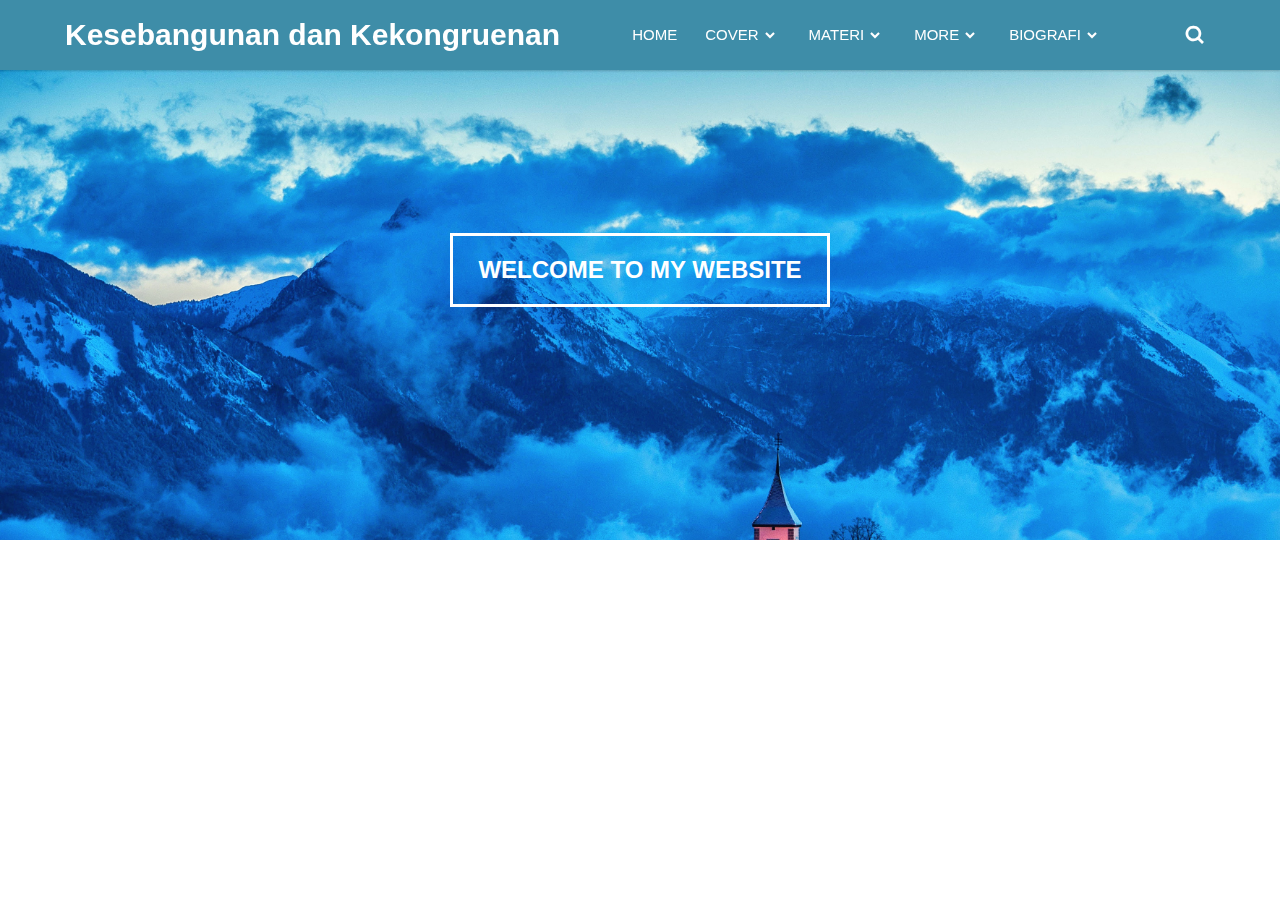
<file: index.html>
<!DOCTYPE html>
<!-- Designined by CodingLab | www.youtube.com/codinglabyt -->
<html lang="en" dir="ltr">
  <head>
    <meta charset="UTF-8">
    <title> Responsive Drop Down Navigation Menu | CodingLab </title>
    <link rel="stylesheet" href="style.css">
    <!-- Boxicons CDN Link -->
    <link href='https://unpkg.com/boxicons@2.0.7/css/boxicons.min.css' rel='stylesheet'>
     <meta name="viewport" content="width=device-width, initial-scale=1.0">
   </head>
<body>
  <nav>
    <div class="navbar">
      <i class='bx bx-menu'></i>
      <div class="logo"><a href="#">Kesebangunan dan Kekongruenan</a></div>
      <div class="nav-links">
        <div class="sidebar-logo">
          <span class="logo-name">CodingLab</span>
          <i class='bx bx-x' ></i>
        </div>
        <ul class="links">
          <li><a href="index.html">HOME</a></li>
          <li>
            
            <a href="cover.html">COVER</a>
            <i class='bx bxs-chevron-down htmlcss-arrow arrow  '></i>
            <ul class="htmlCss-sub-menu sub-menu">
              <li><a href="kata pengantar.html">Kata Pengantar</a></li>
              <li><a href="daftar isi.html">Daftar Isi</a></li>
              <li><a href="daftar gambar.html">Daftar Gambar</a></li>
              <li><a href="daftar tabel.html">Daftar Tabel</a></li>
              <li class="more">
                <span><a href="more_1.html">More</a>
                <i class='bx bxs-chevron-right arrow more-arrow'></i>
              </span>
                <ul class="more-sub-menu sub-menu">
                  <li><a href="pendahuluan.html">Pendahuluan</a></li>
                </ul>
              </li>
            </ul>
          </li>
          <li>
            <a href="materi.html">MATERI</a>
            <i class='bx bxs-chevron-down js-arrow arrow '></i>
            <ul class="js-sub-menu sub-menu">
              <li><a href="bangun datar.html">Bangun Datar</a></li>
              <li><a href="kesebangunan bangun datar.html">Kesebangunan Bangun Datar</a></li>
              <li><a href="kekongruenan bangun datar.html">Kekongruenan Bangun Datar</a></li>
            </ul>
          </li>
          <li><a href="more_2.html">MORE</a>
            <i class='bx bxs-chevron-down js-arrow arrow '></i>
            <ul class="js-sub-menu sub-menu">
              <li><a href="glosarium.html">Glosarium</a></li>
              <li><a href="daftar pustaka.html">Daftar Pustaka</a></li>
              <li><a href="bagian indeks.html">Indeks</a></li>
            </ul></li>
          <li><a href="biografi.html">BIOGRAFI</a>
            <i class='bx bxs-chevron-down js-arrow arrow '></i>
            <ul class="js-sub-menu sub-menu">
              <li><a href="hasan fauji.html">Hasan Fauji</a></li>
              <li><a href="aan hendrayana.html">Aan Hendrayana</a></li>  
        </ul>
      </div>
      <div class="search-box">
        <i class='bx bx-search'></i>
        <div class="input-box">
          <input type="text" placeholder="Search...">
        </div>
      </div>
    </div>
  </nav>

  
  <!-- banner -->
	<section class="banner">
		<h2>WELCOME TO MY WEBSITE</h2>
	</section>

  <br><center><iframe width="560" height="315" src="https://www.youtube.com/embed/5BT_LLzJ0bM" title="YouTube video player" frameborder="0" allow="accelerometer; autoplay; clipboard-write; encrypted-media; gyroscope; picture-in-picture" allowfullscreen></iframe></center></br>
  <script src="script.js"></script>

</body>
</html>
</file>
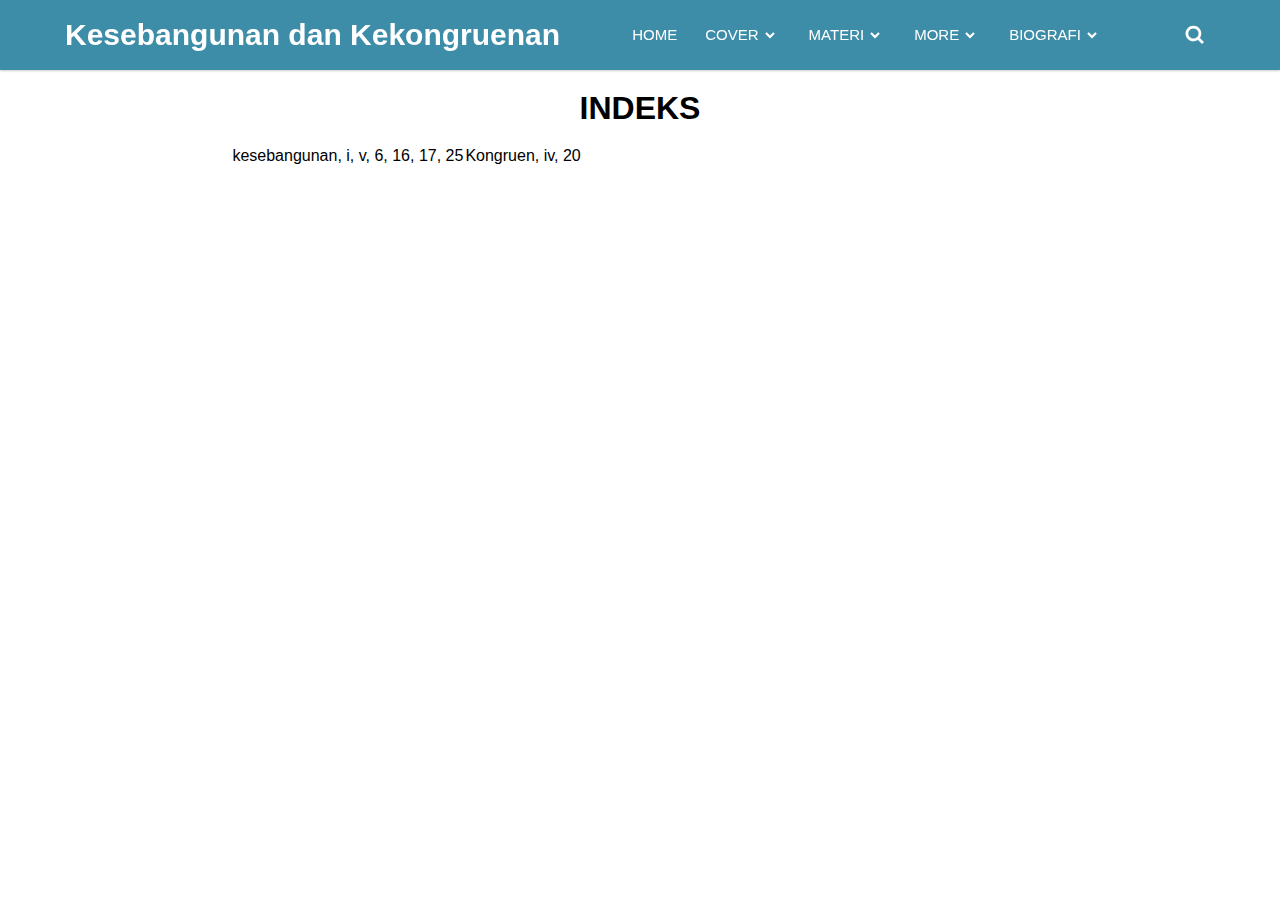
<file: bagian indeks.html>
<!DOCTYPE html>
<!-- Designined by CodingLab | www.youtube.com/codinglabyt -->
<html lang="en" dir="ltr">
  <head>
    <meta charset="UTF-8">
    <title> Responsive Drop Down Navigation Menu | CodingLab </title>
    <link rel="stylesheet" href="style.css">
    <!-- Boxicons CDN Link -->
    <link href='https://unpkg.com/boxicons@2.0.7/css/boxicons.min.css' rel='stylesheet'>
     <meta name="viewport" content="width=device-width, initial-scale=1.0">
   </head>
<body>
  <nav>
    <div class="navbar">
      <i class='bx bx-menu'></i>
      <div class="logo"><a href="#">Kesebangunan dan Kekongruenan</a></div>
      <div class="nav-links">
        <div class="sidebar-logo">
          <span class="logo-name">CodingLab</span>
          <i class='bx bx-x' ></i>
        </div>
        <ul class="links">
          <li><a href="index.html">HOME</a></li>
          <li>
            
            <a href="cover.html">COVER</a>
            <i class='bx bxs-chevron-down htmlcss-arrow arrow  '></i>
            <ul class="htmlCss-sub-menu sub-menu">
              <li><a href="kata pengantar.html">Kata Pengantar</a></li>
              <li><a href="daftar isi.html">Daftar Isi</a></li>
              <li><a href="daftar gambar.html">Daftar Gambar</a></li>
              <li><a href="daftar tabel.html">Daftar Tabel</a></li>
              <li class="more">
                <span><a href="more_1.html">More</a>
                <i class='bx bxs-chevron-right arrow more-arrow'></i>
              </span>
                <ul class="more-sub-menu sub-menu">
                  <li><a href="pendahuluan.html">Pendahuluan</a></li>
                </ul>
              </li>
            </ul>
          </li>
          <li>
            <a href="materi.html">MATERI</a>
            <i class='bx bxs-chevron-down js-arrow arrow '></i>
            <ul class="js-sub-menu sub-menu">
              <li><a href="bangun datar.html">Bangun Datar</a></li>
              <li><a href="kesebangunan bangun datar.html">Kesebangunan Bangun Datar</a></li>
              <li><a href="kekongruenan bangun datar.html">Kekongruenan Bangun Datar</a></li>
            </ul>
          </li>
          <li><a href="more_2.html">MORE</a>
            <i class='bx bxs-chevron-down js-arrow arrow '></i>
            <ul class="js-sub-menu sub-menu">
              <li><a href="glosarium.html">Glosarium</a></li>
              <li><a href="daftar pustaka.html">Daftar Pustaka</a></li>
              <li><a href="bagian indeks.html">Indeks</a></li>
            </ul></li>
          <li><a href="biografi.html">BIOGRAFI</a>
            <i class='bx bxs-chevron-down js-arrow arrow '></i>
            <ul class="js-sub-menu sub-menu">
              <li><a href="hasan fauji.html">Hasan Fauji</a></li>
              <li><a href="aan hendrayana.html">Aan Hendrayana</a></li>  
        </ul>
      </div>
      <div class="search-box">
        <i class='bx bx-search'></i>
        <div class="input-box">
          <input type="text" placeholder="Search...">
        </div>
      </div>
    </div>
  </nav>

  <br></br>
  <br></br>
  <br>

  <div class="container">
    <h1 style="text-align:center ;">INDEKS</h1></br>
    <p>
       
        <div class="container">
            <table class="table table-bordered table-primary table-striped">
              
              <tbody>
                <tr>
                  <td>kesebangunan, i, v, 6, 16, 17, 25</td>
                  <td>Kongruen, iv, 20</td>
                </tr>
              </tbody>
            </table>
          </div>
    </p>

    <br></br>
    <br></br>
    <br>


</body>
</html>
</file>
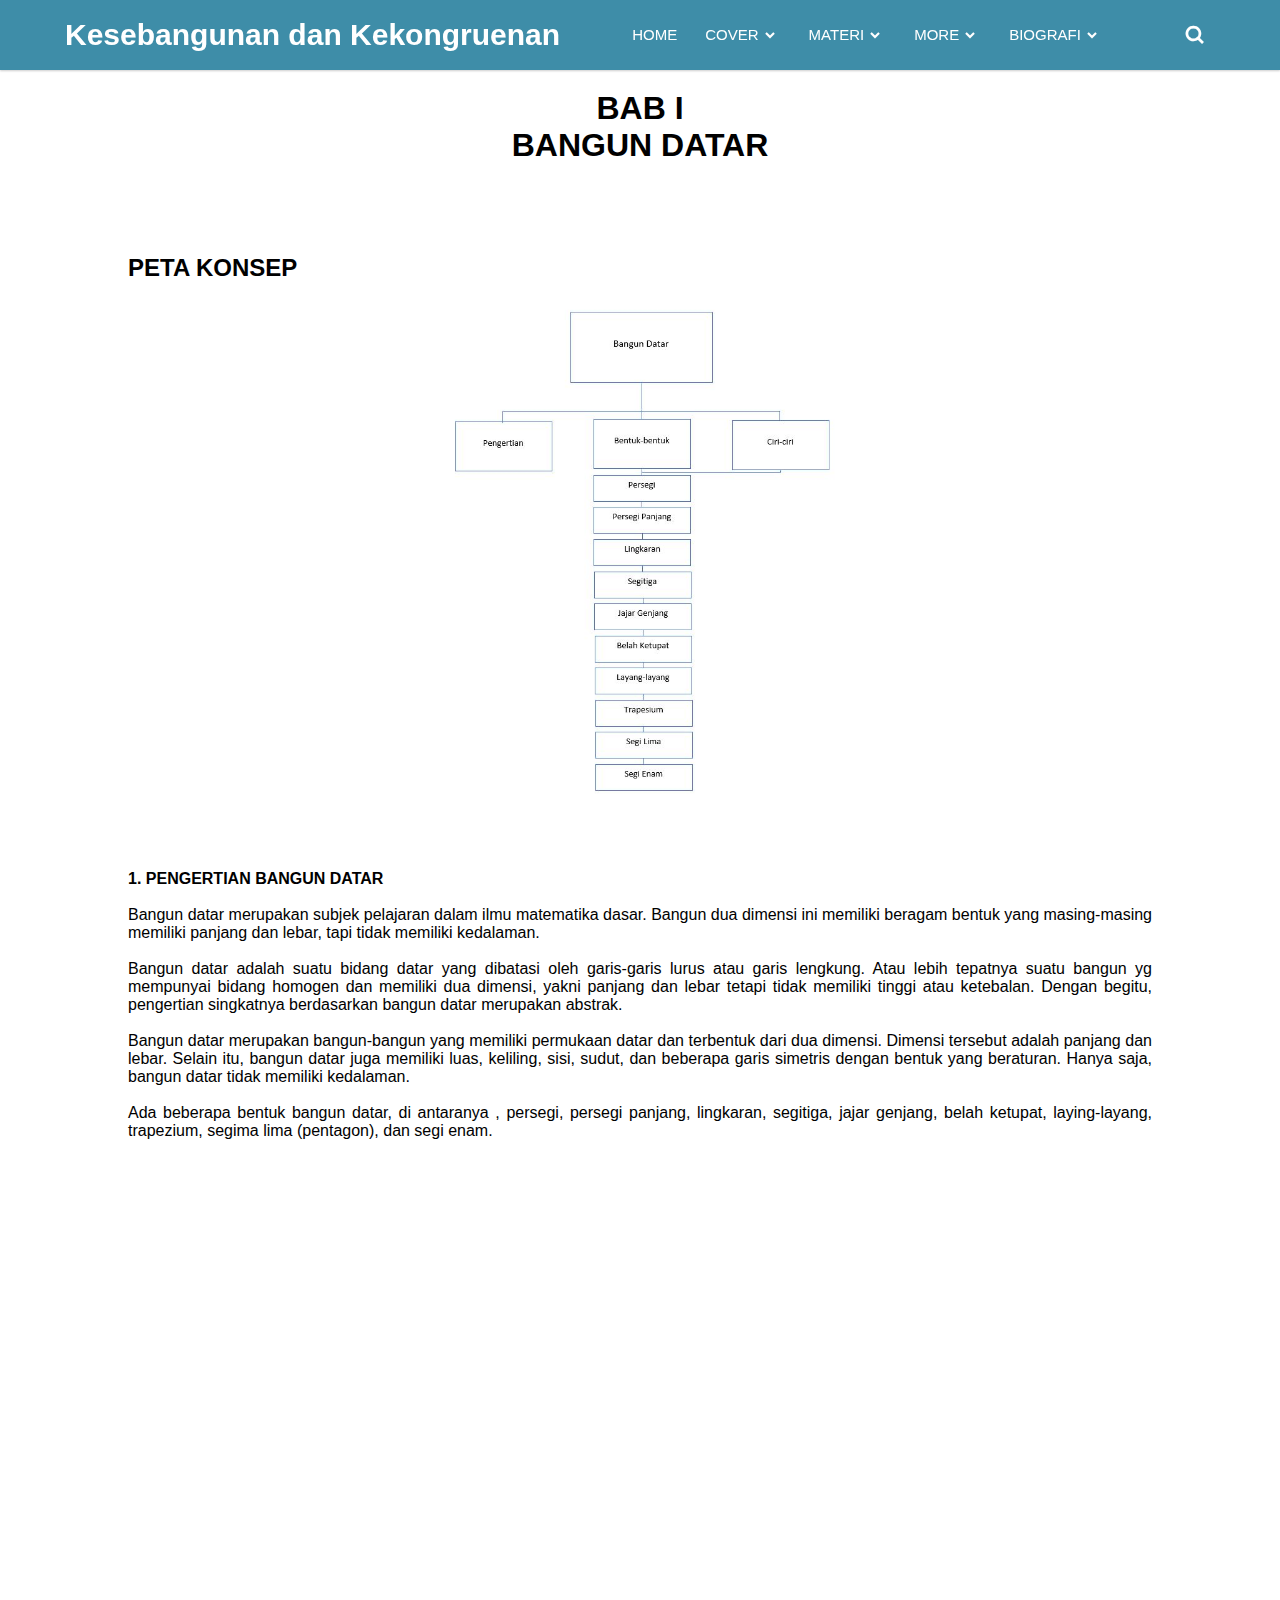
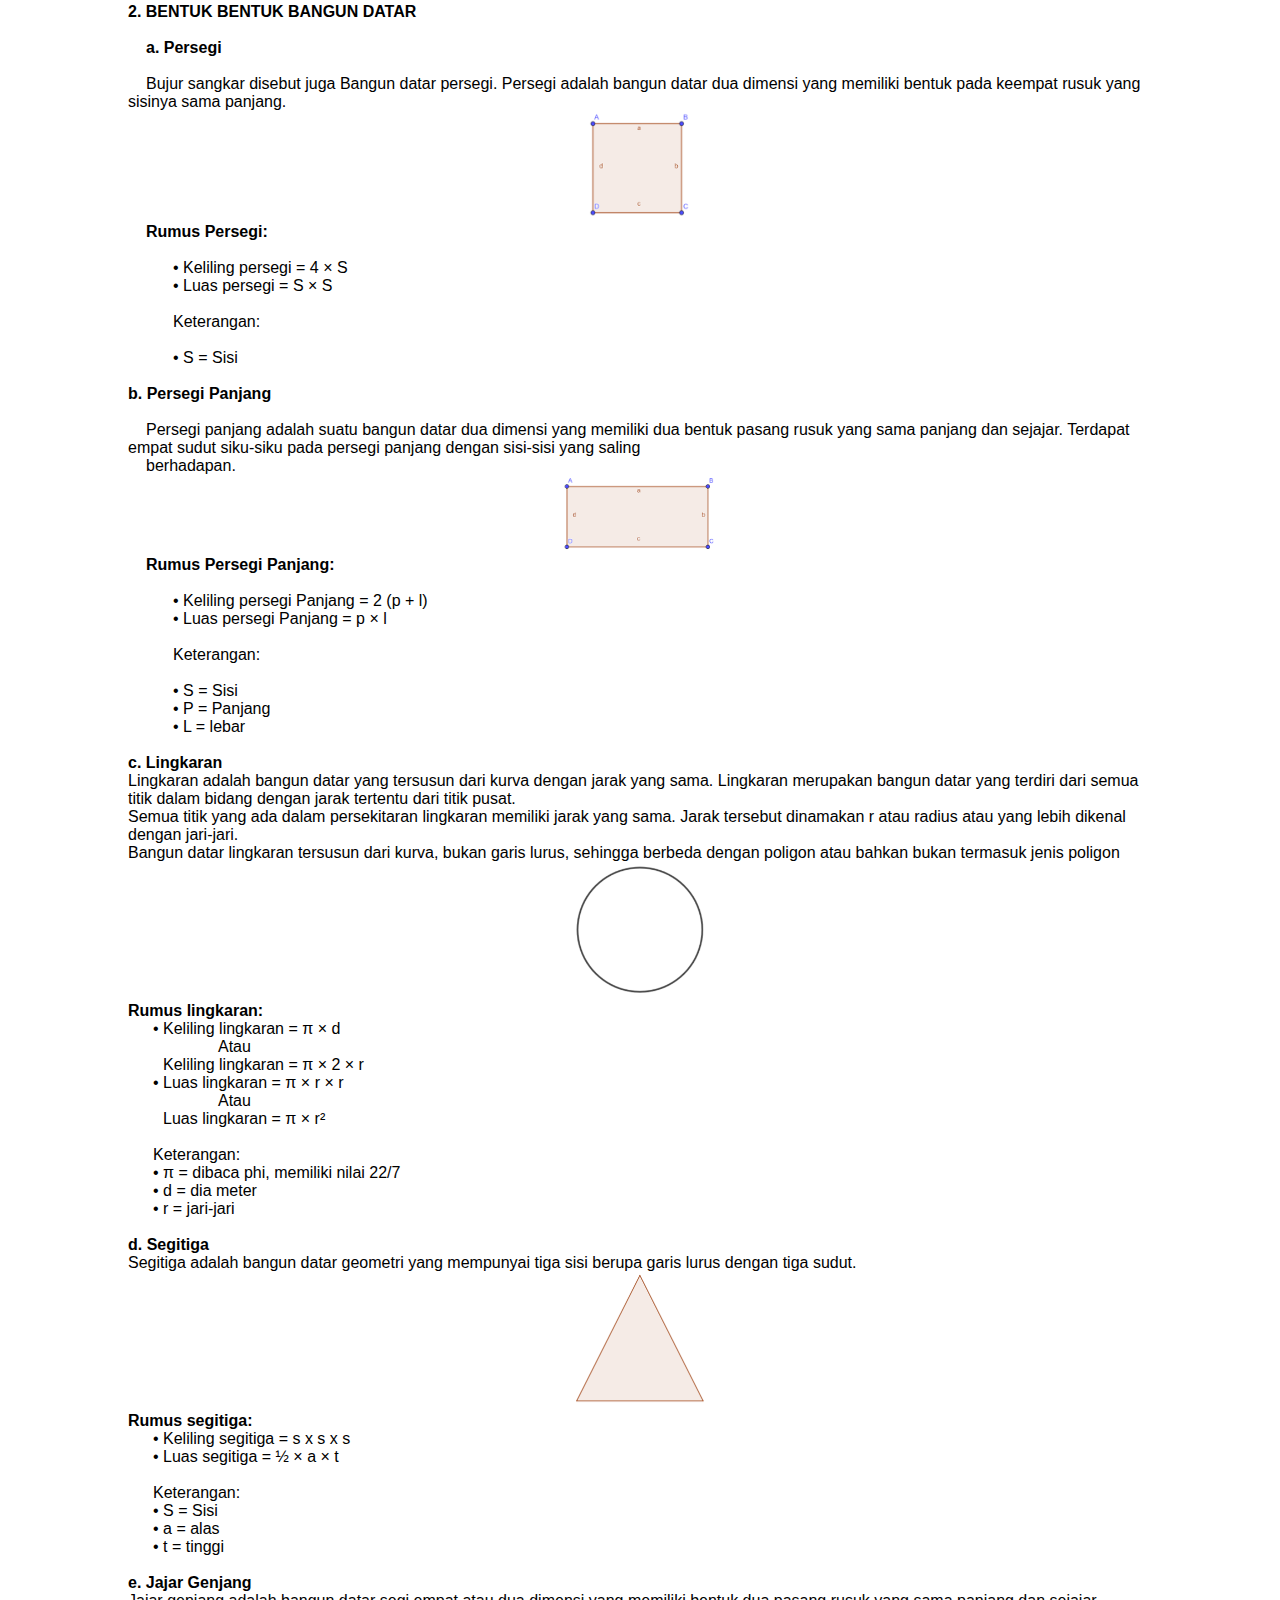
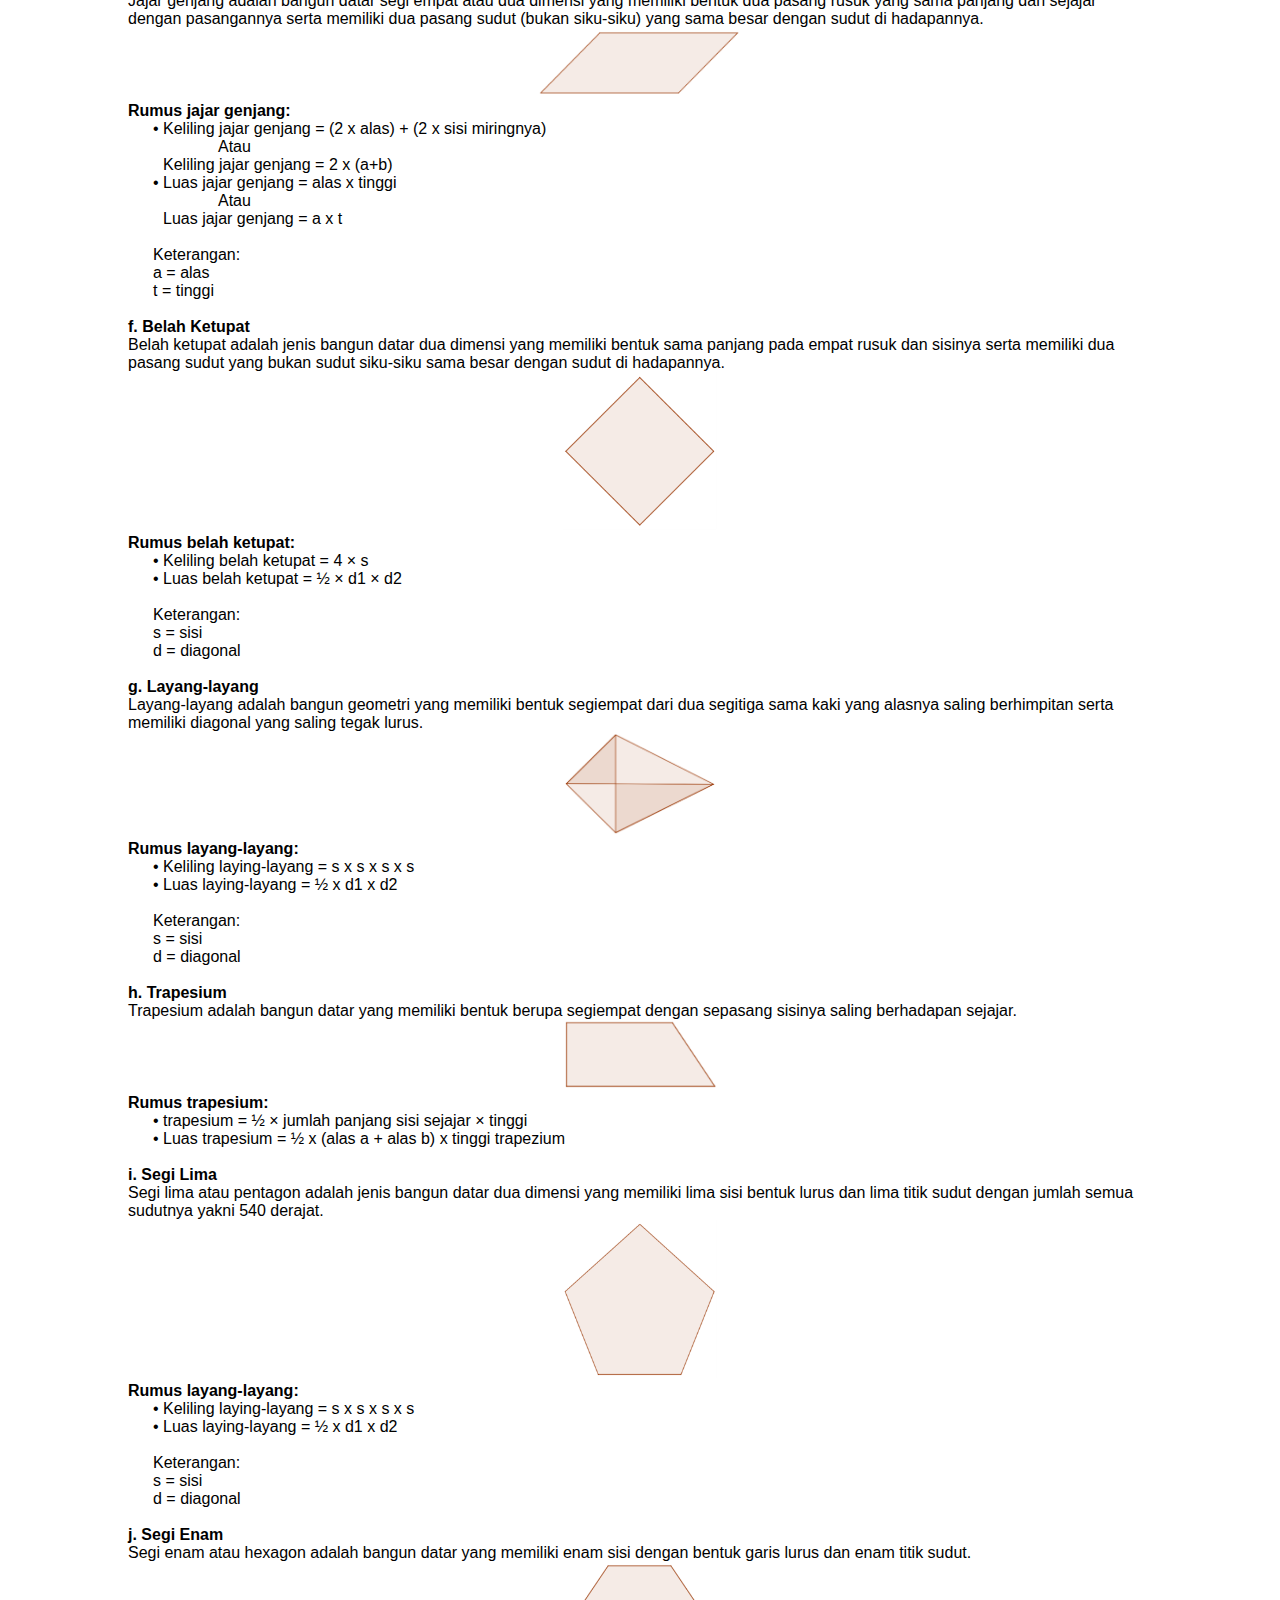
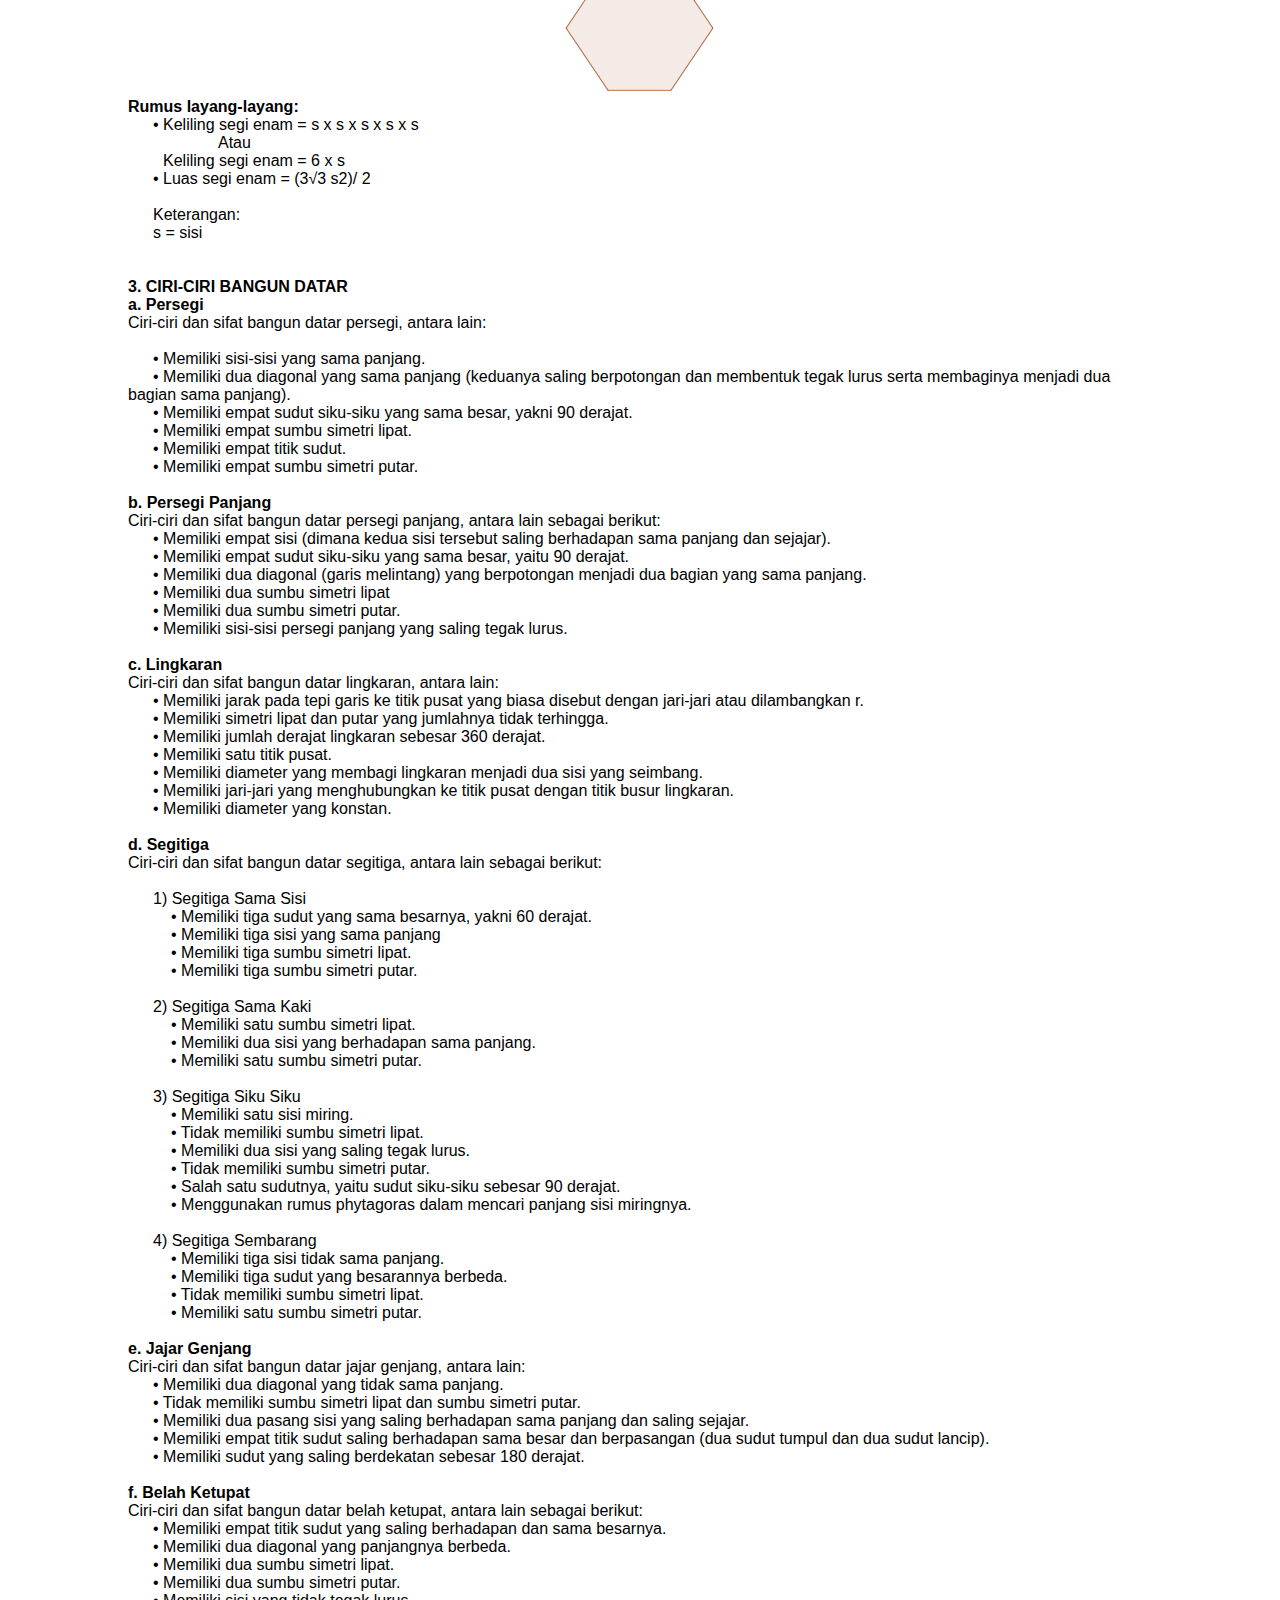
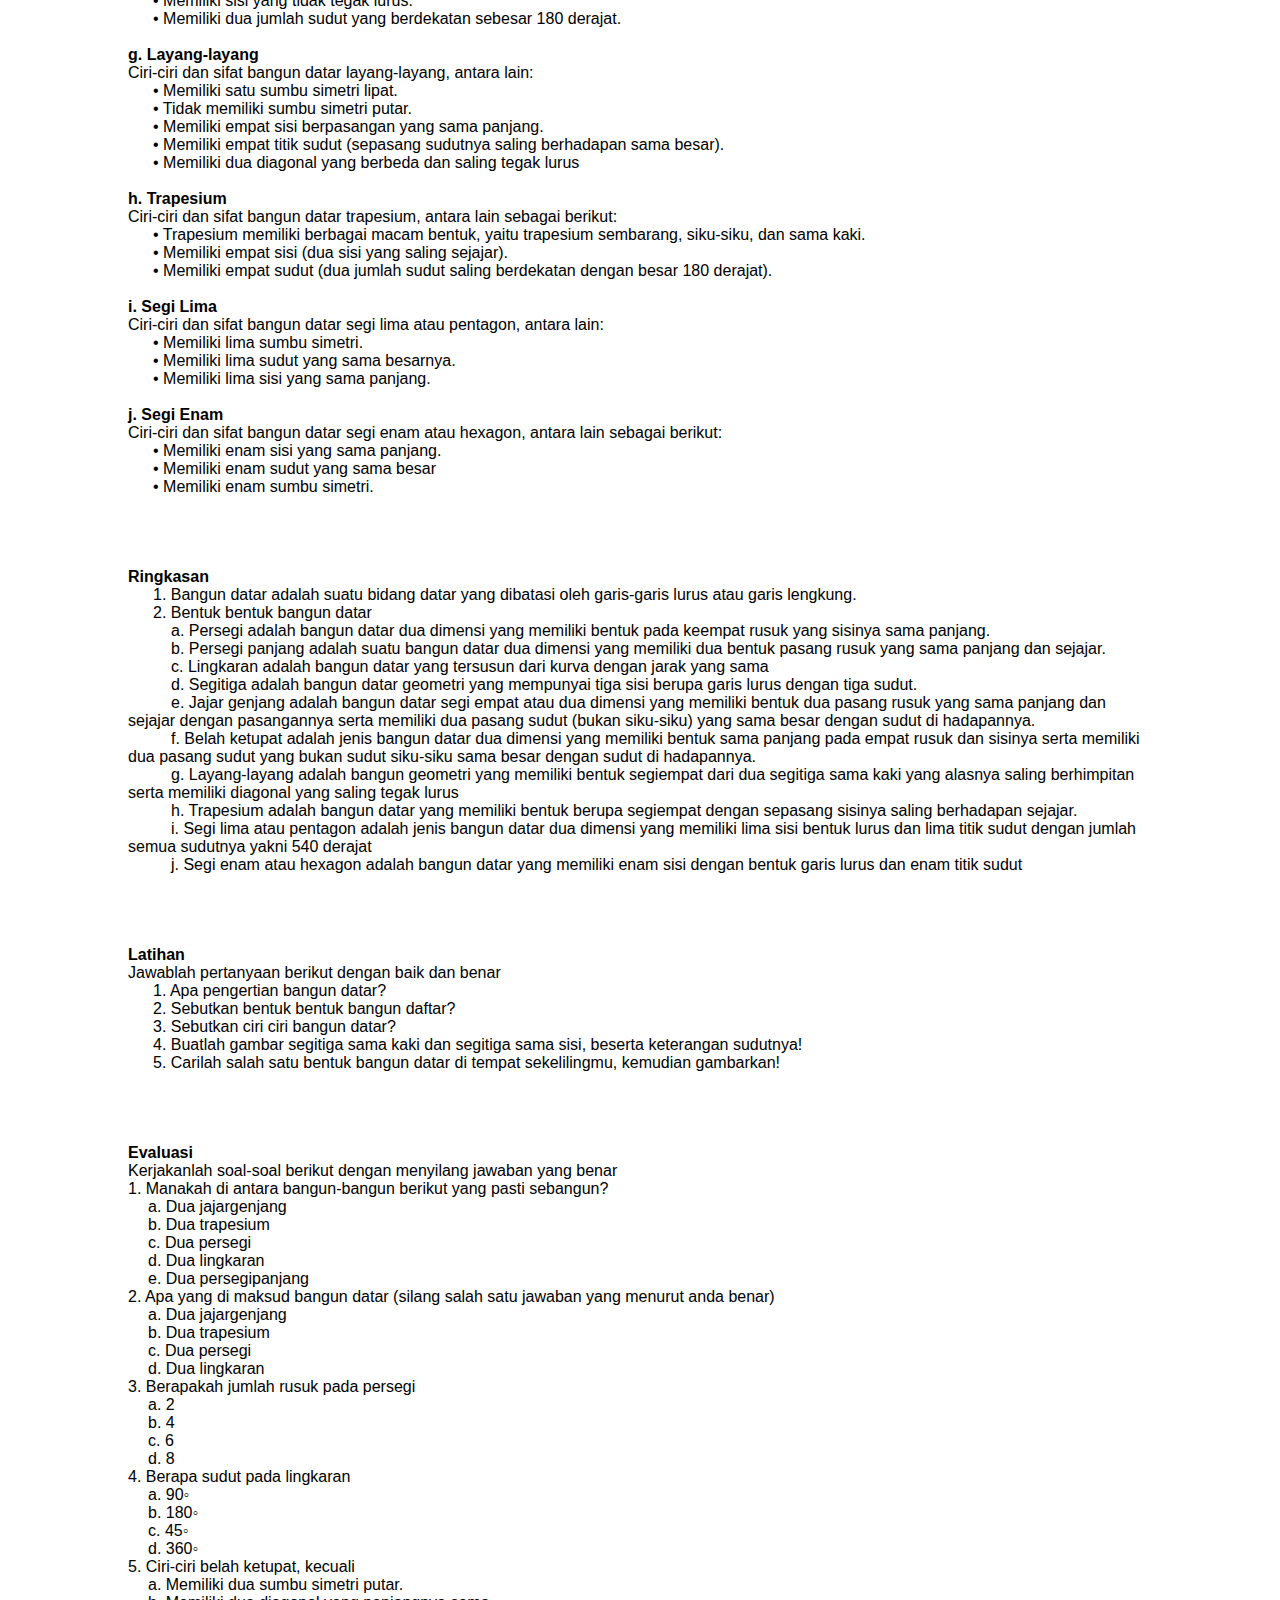
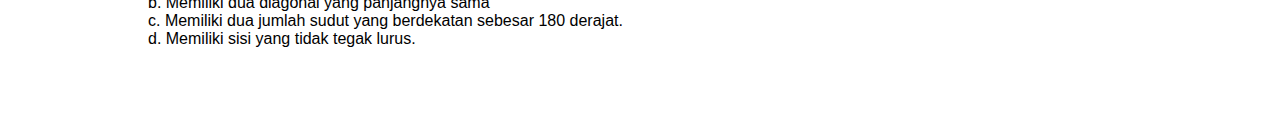
<file: bangun datar.html>
<!DOCTYPE html>
<!-- Designined by CodingLab | www.youtube.com/codinglabyt -->
<html lang="en" dir="ltr">
  <head>
    <meta charset="UTF-8">
    <title> Responsive Drop Down Navigation Menu | CodingLab </title>
    <link rel="stylesheet" href="style.css">
    <!-- Boxicons CDN Link -->
    <link href='https://unpkg.com/boxicons@2.0.7/css/boxicons.min.css' rel='stylesheet'>
     <meta name="viewport" content="width=device-width, initial-scale=1.0">
   </head>
<body>
  <nav>
    <div class="navbar">
      <i class='bx bx-menu'></i>
      <div class="logo"><a href="#">Kesebangunan dan Kekongruenan</a></div>
      <div class="nav-links">
        <div class="sidebar-logo">
          <span class="logo-name">CodingLab</span>
          <i class='bx bx-x' ></i>
        </div>
        <ul class="links">
          <li><a href="index.html">HOME</a></li>
          <li>
            
            <a href="cover.html">COVER</a>
            <i class='bx bxs-chevron-down htmlcss-arrow arrow  '></i>
            <ul class="htmlCss-sub-menu sub-menu">
              <li><a href="kata pengantar.html">Kata Pengantar</a></li>
              <li><a href="daftar isi.html">Daftar Isi</a></li>
              <li><a href="daftar gambar.html">Daftar Gambar</a></li>
              <li><a href="daftar tabel.html">Daftar Tabel</a></li>
              <li class="more">
                <span><a href="more_1.html">More</a>
                <i class='bx bxs-chevron-right arrow more-arrow'></i>
              </span>
                <ul class="more-sub-menu sub-menu">
                  <li><a href="pendahuluan.html">Pendahuluan</a></li>
                </ul>
              </li>
            </ul>
          </li>
          <li>
            <a href="materi.html">MATERI</a>
            <i class='bx bxs-chevron-down js-arrow arrow '></i>
            <ul class="js-sub-menu sub-menu">
              <li><a href="bangun datar.html">Bangun Datar</a></li>
              <li><a href="kesebangunan bangun datar.html">Kesebangunan Bangun Datar</a></li>
              <li><a href="kekongruenan bangun datar.html">Kekongruenan Bangun Datar</a></li>
            </ul>
          </li>
          <li><a href="more_2.html">MORE</a>
            <i class='bx bxs-chevron-down js-arrow arrow '></i>
            <ul class="js-sub-menu sub-menu">
              <li><a href="glosarium.html">Glosarium</a></li>
              <li><a href="daftar pustaka.html">Daftar Pustaka</a></li>
              <li><a href="bagian indeks.html">Indeks</a></li>
            </ul></li>
          <li><a href="biografi.html">BIOGRAFI</a>
            <i class='bx bxs-chevron-down js-arrow arrow '></i>
            <ul class="js-sub-menu sub-menu">
              <li><a href="hasan fauji.html">Hasan Fauji</a></li>
              <li><a href="aan hendrayana.html">Aan Hendrayana</a></li>  
        </ul>
      </div>
      <div class="search-box">
        <i class='bx bx-search'></i>
        <div class="input-box">
          <input type="text" placeholder="Search...">
        </div>
      </div>
    </div>
  </nav>

  <br></br>
      <br></br>
      <br>
      <div class="container">
    <h1 style="text-align:center ;">BAB I</h1>
    <h1 style="text-align:center ;">BANGUN DATAR</h1>
    <br></br>
    <br></br>
    <br><font size="5"><strong>PETA KONSEP</strong></font></br>
    <tr>
        <center>
            <br><td rowspan="7"><img src="peta konsep_1.JPG" style float center, width="40%"></img></td>
        </center>
    </tr>
    <br></br>
    <br></br>

    <div class="container-fluid">
      <strong>1.	PENGERTIAN BANGUN DATAR</strong>
    <br></br>

      <p style="text-align: justify">
      Bangun datar merupakan subjek pelajaran dalam ilmu matematika dasar. Bangun dua dimensi ini memiliki beragam bentuk yang masing-masing memiliki panjang dan lebar, tapi tidak memiliki kedalaman.</br>
      <br>Bangun datar adalah suatu bidang datar yang dibatasi oleh garis-garis lurus atau garis lengkung. Atau lebih tepatnya suatu bangun yg mempunyai bidang homogen dan memiliki dua dimensi, yakni panjang dan lebar tetapi tidak memiliki tinggi atau ketebalan. Dengan begitu, pengertian singkatnya berdasarkan bangun datar merupakan abstrak.</br>
      <br>Bangun datar merupakan bangun-bangun yang memiliki permukaan datar dan terbentuk dari dua dimensi. Dimensi tersebut adalah panjang dan lebar. Selain itu, bangun datar juga memiliki luas, keliling, sisi, sudut, dan beberapa garis simetris dengan bentuk yang beraturan. Hanya saja, bangun datar tidak memiliki kedalaman.</br>
      <br>Ada beberapa bentuk bangun datar, di antaranya , persegi, persegi panjang, lingkaran, segitiga, jajar genjang, belah ketupat, laying-layang, trapezium, segima lima (pentagon), dan segi enam.</br>
      </p>
    <br></br>
    <br></br>

      <center><iframe width="560" height="315" src="https://www.youtube.com/embed/3pfHBJ_Hz3Q" title="YouTube video player" frameborder="0" allow="accelerometer; autoplay; clipboard-write; encrypted-media; gyroscope; picture-in-picture" allowfullscreen></iframe></center>
      <br></br>
      <br></br>

      <div class="container-fluid">
        <strong>2.	BENTUK BENTUK BANGUN DATAR</strong>
        <p>
          <br>
          <p style="text-indent: 18px;"><strong>a. Persegi</strong>
            <br></br>
            <p style="text-indent: 18px;">Bujur sangkar disebut juga Bangun datar persegi. Persegi adalah bangun datar dua dimensi yang memiliki bentuk pada keempat rusuk yang sisinya sama panjang.</p>
            <tr>
                <center>
                    <td rowspan="7"><img src="persegi.png" style float center, width="10%"></img></td>
                </center>
            </tr>
            <p style="text-indent: 18px;"> <strong>Rumus Persegi: </strong>
              <br></br>
            <p style="text-indent: 45px;">•	Keliling persegi = 4 × S</p> 
            <p style="text-indent: 45px;">•	Luas persegi = S × S</p>
            <br><p style="text-indent: 45px;">	Keterangan:</p>
            <br>
            <p style="text-indent: 45px;">•	S = Sisi</p>
        </p>
        <p>
            <br><strong>b. Persegi Panjang</strong>
            <br></br>
            <p style="text-indent: 18px;">Persegi panjang adalah suatu bangun datar dua dimensi yang memiliki dua bentuk pasang rusuk yang sama panjang dan sejajar. Terdapat empat sudut siku-siku pada persegi panjang dengan sisi-sisi yang saling</p>
            <p style="text-indent: 18px;">berhadapan.</p>
            <tr>
                <center>
                    <td rowspan="7"><img src="Persegi Panjang.png" style float center, width="15%"></img></td>
                </center>
            </tr>
            <p style="text-indent: 18px;"><strong>Rumus Persegi Panjang: </strong>
            <br></br>
            <p style="text-indent: 45px;">•	Keliling persegi Panjang = 2 (p + l)</p> 
            <p style="text-indent: 45px;">•	Luas persegi Panjang = p × l</p>
            <br>
            <p style="text-indent: 45px;">	Keterangan:</p>
            <br>
            <p style="text-indent: 45px;">•	S = Sisi</p>
            <p style="text-indent: 45px;">•	P = Panjang</p>
            <p style="text-indent: 45px;">•	L = lebar</p>
        </p>
        <p>
            <br><strong>c. Lingkaran</strong>
            <p>Lingkaran adalah bangun datar yang tersusun dari kurva dengan jarak yang sama. Lingkaran merupakan bangun datar yang terdiri dari semua titik dalam bidang dengan jarak tertentu dari titik pusat.</p>
            <p>Semua titik yang ada dalam persekitaran lingkaran memiliki jarak yang sama. Jarak tersebut dinamakan r atau radius atau yang lebih dikenal dengan jari-jari.</p>
            <p>Bangun datar lingkaran tersusun dari kurva, bukan garis lurus, sehingga  berbeda dengan poligon atau bahkan bukan termasuk jenis poligon</p>
            <tr>
                <center>
                    <td rowspan="7"><img src="lingkaran.png" style float center, width="13%"></img></td>
                </center>
            </tr>
            <strong>Rumus lingkaran: </strong>
            <p style="text-indent: 25px;">•	Keliling lingkaran = π × d</p>
            <p style="text-indent: 90px;">Atau</p>  
            <p style="text-indent: 35px;">  Keliling lingkaran = π × 2 × r</p>
            <p style="text-indent: 25px;">•	Luas lingkaran = π × r × r</p>
            <p style="text-indent: 90px;">Atau</p>
            <p style="text-indent: 35px;">  Luas lingkaran = π × r²</p>
            <br><p style="text-indent: 25px;">	Keterangan:</p>
            <p style="text-indent: 25px;">• π = dibaca phi, memiliki nilai 22/7</p>
            <p style="text-indent: 25px;">•	d = dia meter</p>
            <p style="text-indent: 25px;">•	r = jari-jari</p>
        </p>
        <p>
            <br><strong>d. Segitiga</strong>
            <p>Segitiga adalah bangun datar geometri yang mempunyai tiga sisi berupa garis lurus dengan tiga sudut.</p>
            <tr>
                <center>
                    <td rowspan="7"><img src="segitiga.png" style float center, width="13%"></img></td>
                </center>
            </tr>
            <strong>Rumus segitiga: </strong>
            <p style="text-indent: 25px;">•	Keliling segitiga = s x s x s </p> 
            <p style="text-indent: 25px;">•	Luas segitiga = ½ × a × t</p>
            <br><p style="text-indent: 25px;">	Keterangan:</p>
            <p style="text-indent: 25px;">•	S = Sisi</p>
            <p style="text-indent: 25px;">•	a = alas</p>
            <p style="text-indent: 25px;">•	t  = tinggi</p>
        </p>
        <p>
            <br><strong>e. Jajar Genjang</strong>
            <p>Jajar genjang adalah bangun datar segi empat atau dua dimensi yang memiliki bentuk dua pasang rusuk yang sama panjang dan sejajar dengan pasangannya serta memiliki dua pasang sudut (bukan siku-siku) yang sama besar dengan sudut di hadapannya.</p>
            <tr>
                <center>
                    <td rowspan="7"><img src="jajar genjang.png" style float center, width="20%"></img></td>
                </center>
            </tr>
            <strong>Rumus jajar genjang: </strong>
            <p style="text-indent: 25px;">•	Keliling jajar genjang = (2 x alas) + (2 x sisi miringnya)</p>
            <p style="text-indent: 90px;">Atau</p>  
            <p style="text-indent: 35px;">Keliling jajar genjang = 2 x (a+b)</p>
            <p style="text-indent: 25px;">•	Luas jajar genjang = alas x tinggi</p>
            <p style="text-indent: 90px;">Atau</p>
            <p style="text-indent: 35px;">Luas jajar genjang = a x t</p>
            <br><p style="text-indent: 25px;">	Keterangan:</p>
            <p style="text-indent: 25px;">a = alas</p>
            <p style="text-indent: 25px;">t  = tinggi</p>
        </p>
        <p>
            <br><strong>f. Belah Ketupat</strong>
            <p>Belah ketupat adalah jenis bangun datar dua dimensi yang memiliki bentuk sama panjang pada empat rusuk dan sisinya serta memiliki dua pasang sudut yang bukan sudut siku-siku sama besar dengan sudut di hadapannya.</p>
            <tr>
                <center>
                    <td rowspan="7"><img src="belah ketupat.png" style float center, width="15%"></img></td>
                </center>
            </tr>
            <strong>Rumus belah ketupat: </strong>
            <p style="text-indent: 25px;">•	Keliling belah ketupat = 4 × s</p>
            <p style="text-indent: 25px;">•	Luas belah ketupat = ½ × d1 × d2</p>
            <br><p style="text-indent: 25px;">	Keterangan:</p>
            <p style="text-indent: 25px;">s = sisi</p>
            <p style="text-indent: 25px;">d = diagonal</p>
        </p>
        <p>
            <br><strong>g. Layang-layang</strong>
            <p>Layang-layang adalah bangun geometri yang memiliki bentuk segiempat dari dua segitiga sama kaki yang alasnya saling berhimpitan serta memiliki diagonal yang saling tegak lurus.</p>
            <tr>
                <center>
                    <td rowspan="7"><img src="layang-layang.png" style float center, width="15%"></img></td>
                </center>
            </tr>
            <strong>Rumus layang-layang: </strong>
            <p style="text-indent: 25px;">•	Keliling laying-layang = s x s x s x s</p>
            <p style="text-indent: 25px;">•	Luas laying-layang = ½ x d1 x d2</p>
            <br><p style="text-indent: 25px;">	Keterangan:</p>
            <p style="text-indent: 25px;">s = sisi</p>
            <p style="text-indent: 25px;">d = diagonal</p>
        </p>
        <p>
            <br><strong>h. Trapesium</strong>
            <p>Trapesium adalah bangun datar yang memiliki bentuk berupa segiempat dengan sepasang sisinya saling berhadapan sejajar.</p>
            <tr>
                <center>
                    <td rowspan="7"><img src="trapesium.png" style float center, width="15%"></img></td>
                </center>
            </tr>
            <strong>Rumus trapesium: </strong>
            <p style="text-indent: 25px;">•	trapesium =  ½ × jumlah panjang sisi sejajar × tinggi</p>
            <p style="text-indent: 25px;">•	Luas trapesium = ½ x (alas a + alas b) x tinggi trapezium</p>
        </p>
        <p>
            <br><strong>i. Segi Lima</strong>
            <p>Segi lima atau pentagon adalah jenis bangun datar dua dimensi yang memiliki lima sisi bentuk lurus dan lima titik sudut dengan jumlah semua sudutnya yakni 540 derajat.</p>
            <tr>
                <center>
                    <td rowspan="7"><img src="segi lima.png" style float center, width="15%"></img></td>
                </center>
            </tr>
            <strong>Rumus layang-layang: </strong>
            <p style="text-indent: 25px;">•	Keliling laying-layang = s x s x s x s</p>
            <p style="text-indent: 25px;">•	Luas laying-layang = ½ x d1 x d2</p>
            <br><p style="text-indent: 25px;">	Keterangan:</p>
            <p style="text-indent: 25px;">s = sisi</p>
            <p style="text-indent: 25px;">d = diagonal</p>
        </p>
        <p>
            <br><strong>j. Segi Enam</strong>
            <p>Segi enam atau hexagon adalah bangun datar yang memiliki enam sisi dengan bentuk garis lurus dan enam titik sudut.</p>
            <tr>
                <center>
                    <td rowspan="7"><img src="segi enam.png" style float center, width="15%"></img></td>
                </center>
            </tr>
            <strong>Rumus layang-layang: </strong>
            <p style="text-indent: 25px;">•	Keliling segi enam = s x s x s x s x s</p>
            <p style="text-indent: 90px;">Atau</p> 
            <p style="text-indent: 35px;">	Keliling segi enam = 6 x s</p>
            <p style="text-indent: 25px;">•	Luas segi enam = (3√3 s2)/ 2</p>
            <br><p style="text-indent: 25px;">	Keterangan:</p>
            <p style="text-indent: 25px;">s = sisi</p>
        </p>
    
        <br></br>
        
        <div class="container-fluid">
          <strong>3.	CIRI-CIRI BANGUN DATAR</strong>
          <p>
              <strong>a. Persegi</strong>
              <p>Ciri-ciri dan sifat bangun datar persegi, antara lain:</p>
              <br><p style="text-indent: 25px;">•	Memiliki sisi-sisi yang sama panjang.</p>
              <p style="text-indent: 25px;">•	Memiliki dua diagonal yang sama panjang (keduanya saling berpotongan dan membentuk tegak lurus serta membaginya menjadi dua bagian sama panjang).</p>
              <p style="text-indent: 25px;">•	Memiliki empat sudut siku-siku yang sama besar, yakni 90 derajat.</p>
              <p style="text-indent: 25px;">•	Memiliki empat sumbu simetri lipat.</p>
              <p style="text-indent: 25px;">•	Memiliki empat titik sudut.</p>
              <p style="text-indent: 25px;">•	Memiliki empat sumbu simetri putar.</p>
          </p>
          <p>
              <br><strong>b. Persegi Panjang</strong>
              <p>Ciri-ciri dan sifat bangun datar persegi panjang, antara lain sebagai berikut:</p>
              <p style="text-indent: 25px;">•	Memiliki empat sisi (dimana kedua sisi tersebut saling berhadapan sama panjang dan sejajar).</p>
              <p style="text-indent: 25px;">•	Memiliki empat sudut siku-siku yang sama besar, yaitu 90 derajat.</p>
              <p style="text-indent: 25px;">•	Memiliki dua diagonal (garis melintang) yang berpotongan menjadi dua bagian yang sama panjang.</p>
              <p style="text-indent: 25px;">•	Memiliki dua sumbu simetri lipat</p>
              <p style="text-indent: 25px;">•	Memiliki dua sumbu simetri putar.</p>
              <p style="text-indent: 25px;">•	Memiliki sisi-sisi persegi panjang yang saling tegak lurus.</p>
          </p>
          <p>
              <br><strong>c. Lingkaran</strong>
              <p>Ciri-ciri dan sifat bangun datar lingkaran, antara lain:</p>
              <p style="text-indent: 25px;">•	Memiliki jarak pada tepi garis ke titik pusat yang biasa disebut dengan jari-jari atau dilambangkan r.</p>
              <p style="text-indent: 25px;">•	Memiliki simetri lipat dan putar yang jumlahnya tidak terhingga.</p>
              <p style="text-indent: 25px;">•	Memiliki jumlah derajat lingkaran sebesar 360 derajat.</p>
              <p style="text-indent: 25px;">•	Memiliki satu titik pusat.</p>
              <p style="text-indent: 25px;">•	Memiliki diameter yang membagi lingkaran menjadi dua sisi yang seimbang.</p>
              <p style="text-indent: 25px;">•	Memiliki jari-jari yang menghubungkan ke titik pusat dengan titik busur lingkaran.</p>
              <p style="text-indent: 25px;">•	Memiliki diameter yang konstan.</p>
          </p>
          <p>
              <br><strong>d. Segitiga</strong>
              <p>Ciri-ciri dan sifat bangun datar segitiga, antara lain sebagai berikut:</p>
              <br><p style="text-indent: 25px;">1) Segitiga Sama Sisi</p>
              <p style="text-indent: 43px;">•	Memiliki tiga sudut yang sama besarnya, yakni 60 derajat.</p>
              <p style="text-indent: 43px;">•	Memiliki tiga sisi yang sama panjang</p>
              <p style="text-indent: 43px;">•	Memiliki tiga sumbu simetri lipat.</p>
              <p style="text-indent: 43px;">•	Memiliki tiga sumbu simetri putar.</p>
      
              <br><p style="text-indent: 25px;">2) Segitiga Sama Kaki</p>
              <p style="text-indent: 43px;">• Memiliki satu sumbu simetri lipat.</p>
              <p style="text-indent: 43px;">•	Memiliki dua sisi yang berhadapan sama panjang.</p>
              <p style="text-indent: 43px;">• Memiliki satu sumbu simetri putar.</p>
      
              <br><p style="text-indent: 25px;">3) Segitiga Siku Siku</p>
              <p style="text-indent: 43px;">•	Memiliki satu sisi miring.</p>
              <p style="text-indent: 43px;">•	Tidak memiliki sumbu simetri lipat.</p>
              <p style="text-indent: 43px;">•	Memiliki dua sisi yang saling tegak lurus.</p>
              <p style="text-indent: 43px;">•	Tidak memiliki sumbu simetri putar.</p>
              <p style="text-indent: 43px;">•	Salah satu sudutnya, yaitu sudut siku-siku sebesar 90 derajat.</p>
              <p style="text-indent: 43px;">•	Menggunakan rumus phytagoras dalam mencari panjang sisi miringnya.</p>
      
              <br><p style="text-indent: 25px;">4) Segitiga Sembarang</p>
              <p style="text-indent: 43px;">• Memiliki tiga sisi tidak sama panjang.</p>
              <p style="text-indent: 43px;">•	Memiliki tiga sudut yang besarannya berbeda.</p>
              <p style="text-indent: 43px;">• Tidak memiliki sumbu simetri lipat.</p>
              <p style="text-indent: 43px;">• Memiliki satu sumbu simetri putar.</p>
          </p>
          <p>
              <br><strong>e. Jajar Genjang</strong>
              <p>Ciri-ciri dan sifat bangun datar jajar genjang, antara lain:</p>
              <p style="text-indent: 25px;">•	Memiliki dua diagonal yang tidak sama panjang.</p>
              <p style="text-indent: 25px;">•	Tidak memiliki sumbu simetri lipat dan sumbu simetri putar.</p>
              <p style="text-indent: 25px;">•	Memiliki dua pasang sisi yang saling berhadapan sama panjang dan saling sejajar.</p>
              <p style="text-indent: 25px;">•	Memiliki empat titik sudut saling berhadapan sama besar dan berpasangan (dua sudut tumpul dan dua sudut lancip).</p>
              <p style="text-indent: 25px;">• Memiliki sudut yang saling berdekatan sebesar 180 derajat.</p>
          </p>
          <p>
              <br><strong>f. Belah Ketupat</strong>
              <p>Ciri-ciri dan sifat bangun datar belah ketupat, antara lain sebagai berikut:</p>
              <p style="text-indent: 25px;">•	Memiliki empat titik sudut yang saling berhadapan dan sama besarnya.</p>
              <p style="text-indent: 25px;">•	Memiliki dua diagonal yang panjangnya berbeda.</p>
              <p style="text-indent: 25px;">•	Memiliki dua sumbu simetri lipat.</p>
              <p style="text-indent: 25px;">•	Memiliki dua sumbu simetri putar.</p>
              <p style="text-indent: 25px;">• Memiliki sisi yang tidak tegak lurus.</p>
              <p style="text-indent: 25px;">• Memiliki dua jumlah sudut yang berdekatan sebesar 180 derajat.</p>
          </p>
          <p>
              <br><strong>g. Layang-layang</strong>
              <p>Ciri-ciri dan sifat bangun datar layang-layang, antara lain:</p>
              <p style="text-indent: 25px;">•	Memiliki satu sumbu simetri lipat.</p>
              <p style="text-indent: 25px;">•	Tidak memiliki sumbu simetri putar.</p>
              <p style="text-indent: 25px;">•	Memiliki empat sisi berpasangan yang sama panjang.</p>
              <p style="text-indent: 25px;">•	Memiliki empat titik sudut (sepasang sudutnya saling berhadapan sama besar).</p>
              <p style="text-indent: 25px;">• Memiliki dua diagonal yang berbeda dan saling tegak lurus</p>
          </p>
          <p>
              <br><strong>h. Trapesium</strong>
              <p>Ciri-ciri dan sifat bangun datar trapesium, antara lain sebagai berikut:</p>
              <p style="text-indent: 25px;">•	Trapesium memiliki berbagai macam bentuk, yaitu trapesium sembarang, siku-siku, dan sama kaki.</p>
              <p style="text-indent: 25px;">•	Memiliki empat sisi (dua sisi yang saling sejajar).</p>
              <p style="text-indent: 25px;">•	Memiliki empat sudut (dua jumlah sudut saling berdekatan dengan besar 180 derajat).</p>
          </p>
          <p>
              <br><strong>i. Segi Lima</strong>
              <p>Ciri-ciri dan sifat bangun datar segi lima atau pentagon, antara lain:</p>
              <p style="text-indent: 25px;">•	Memiliki lima sumbu simetri.</p>
              <p style="text-indent: 25px;">•	Memiliki lima sudut yang sama besarnya.</p>
              <p style="text-indent: 25px;">•	Memiliki lima sisi yang sama panjang.</p>
          </p>
          <p>
              <br><strong>j. Segi Enam</strong>
              <p>Ciri-ciri dan sifat bangun datar segi enam atau hexagon, antara lain sebagai berikut:</p>
              <p style="text-indent: 25px;">•	Memiliki enam sisi yang sama panjang.</p>
              <p style="text-indent: 25px;">•	Memiliki enam sudut yang sama besar</p>
              <p style="text-indent: 25px;">•	Memiliki enam sumbu simetri.</p>
          </p>

          <br></br>
          <br></br>

          <div class="container-fluid">
            <Strong>Ringkasan</Strong>
                <p style="text-indent: 25px;">1. Bangun datar adalah suatu bidang datar yang dibatasi oleh garis-garis lurus atau garis lengkung.</p>
                <p style="text-indent: 25px;">2. Bentuk bentuk bangun datar</p>
                <p style="text-indent: 43px;">a. Persegi adalah bangun datar dua dimensi yang memiliki bentuk pada keempat rusuk yang sisinya sama panjang.</p>
                <p style="text-indent: 43px;">b. Persegi panjang adalah suatu bangun datar dua dimensi yang memiliki dua bentuk pasang rusuk yang sama panjang dan sejajar.</p>
                <p style="text-indent: 43px;">c. Lingkaran adalah bangun datar yang tersusun dari kurva dengan jarak yang sama</p>
                <p style="text-indent: 43px;">d. Segitiga adalah bangun datar geometri yang mempunyai tiga sisi berupa garis lurus dengan tiga sudut.</p>
                <p style="text-indent: 43px;">e. Jajar genjang adalah bangun datar segi empat atau dua dimensi yang memiliki bentuk dua pasang rusuk yang sama panjang dan sejajar dengan pasangannya serta memiliki dua pasang sudut (bukan siku-siku) yang sama besar dengan sudut di hadapannya.</p>
                <p style="text-indent: 43px;">f. Belah ketupat adalah jenis bangun datar dua dimensi yang memiliki bentuk sama panjang pada empat rusuk dan sisinya serta memiliki dua pasang sudut yang bukan sudut siku-siku sama besar dengan sudut di hadapannya.</p>
                <p style="text-indent: 43px;">g. Layang-layang adalah bangun geometri yang memiliki bentuk segiempat dari dua segitiga sama kaki yang alasnya saling berhimpitan serta memiliki diagonal yang saling tegak lurus</p>
                <p style="text-indent: 43px;">h. Trapesium adalah bangun datar yang memiliki bentuk berupa segiempat dengan sepasang sisinya saling berhadapan sejajar.</p>
                <p style="text-indent: 43px;">i. Segi lima atau pentagon adalah jenis bangun datar dua dimensi yang memiliki lima sisi bentuk lurus dan lima titik sudut dengan jumlah semua sudutnya yakni 540 derajat</p>
                <p style="text-indent: 43px;">j. Segi enam atau hexagon adalah bangun datar yang memiliki enam sisi dengan bentuk garis lurus dan enam titik sudut</p>
               
                <br></br>
                 <br></br>

                <div class="container-fluid">
                <Strong>Latihan</Strong>
                <p>Jawablah pertanyaan berikut dengan baik dan benar</p>
                <p style="text-indent: 25px;">1. Apa pengertian bangun datar?</p>
                <p style="text-indent: 25px;">2. Sebutkan bentuk bentuk bangun daftar?</p>
                <p style="text-indent: 25px;">3. Sebutkan ciri ciri bangun datar?</p>
                <p style="text-indent: 25px;">4. Buatlah gambar segitiga sama kaki dan segitiga sama sisi, beserta keterangan sudutnya!</p>
                <p style="text-indent: 25px;">5. Carilah salah satu bentuk bangun datar di tempat sekelilingmu, kemudian gambarkan!</p>
                      
                <br></br>
                <br></br>

                
      <div class="container-fluid">
        <Strong>Evaluasi</Strong>
        <p>Kerjakanlah soal-soal berikut dengan menyilang jawaban yang benar</p>
        <p>1. Manakah di antara bangun-bangun berikut yang pasti sebangun?
            <p style="text-indent: 20px;">a. Dua jajargenjang</p>
            <p style="text-indent: 20px;">b. Dua trapesium</p>
            <p style="text-indent: 20px;">c. Dua persegi</p>
            <p style="text-indent: 20px;">d. Dua lingkaran</p>
            <p style="text-indent: 20px;">e. Dua persegipanjang</p>  
        </p>   
        <p>2. Apa yang di maksud bangun datar (silang salah satu jawaban yang menurut anda benar)
            <p style="text-indent: 20px;">a. Dua jajargenjang</p>
            <p style="text-indent: 20px;">b. Dua trapesium</p>
            <p style="text-indent: 20px;">c. Dua persegi</p>
            <p style="text-indent: 20px;">d. Dua lingkaran</p>
        </p>  
        <p>3. Berapakah jumlah rusuk pada persegi
            <p style="text-indent: 20px;">a. 2</p>
            <p style="text-indent: 20px;">b. 4</p>
            <p style="text-indent: 20px;">c. 6</p>
            <p style="text-indent: 20px;">d. 8</p>
        </p>  
        <p>4. Berapa sudut pada lingkaran
            <p style="text-indent: 20px;">a. 90◦</p>
            <p style="text-indent: 20px;">b. 180◦</p>
            <p style="text-indent: 20px;">c. 45◦</p>
            <p style="text-indent: 20px;">d. 360◦</p>
        </p>  
        <p>5. Ciri-ciri belah ketupat, kecuali
            <p style="text-indent: 20px;">a. Memiliki dua sumbu simetri putar.</p>
            <p style="text-indent: 20px;">b. Memiliki dua diagonal yang panjangnya sama</p>
            <p style="text-indent: 20px;">c. Memiliki dua jumlah sudut yang berdekatan sebesar 180 derajat.</p>
            <p style="text-indent: 20px;">d. Memiliki sisi yang tidak tegak lurus.</p>
        </p>   

        <br></br>
        <br></br>
</body>
</html>
</file>
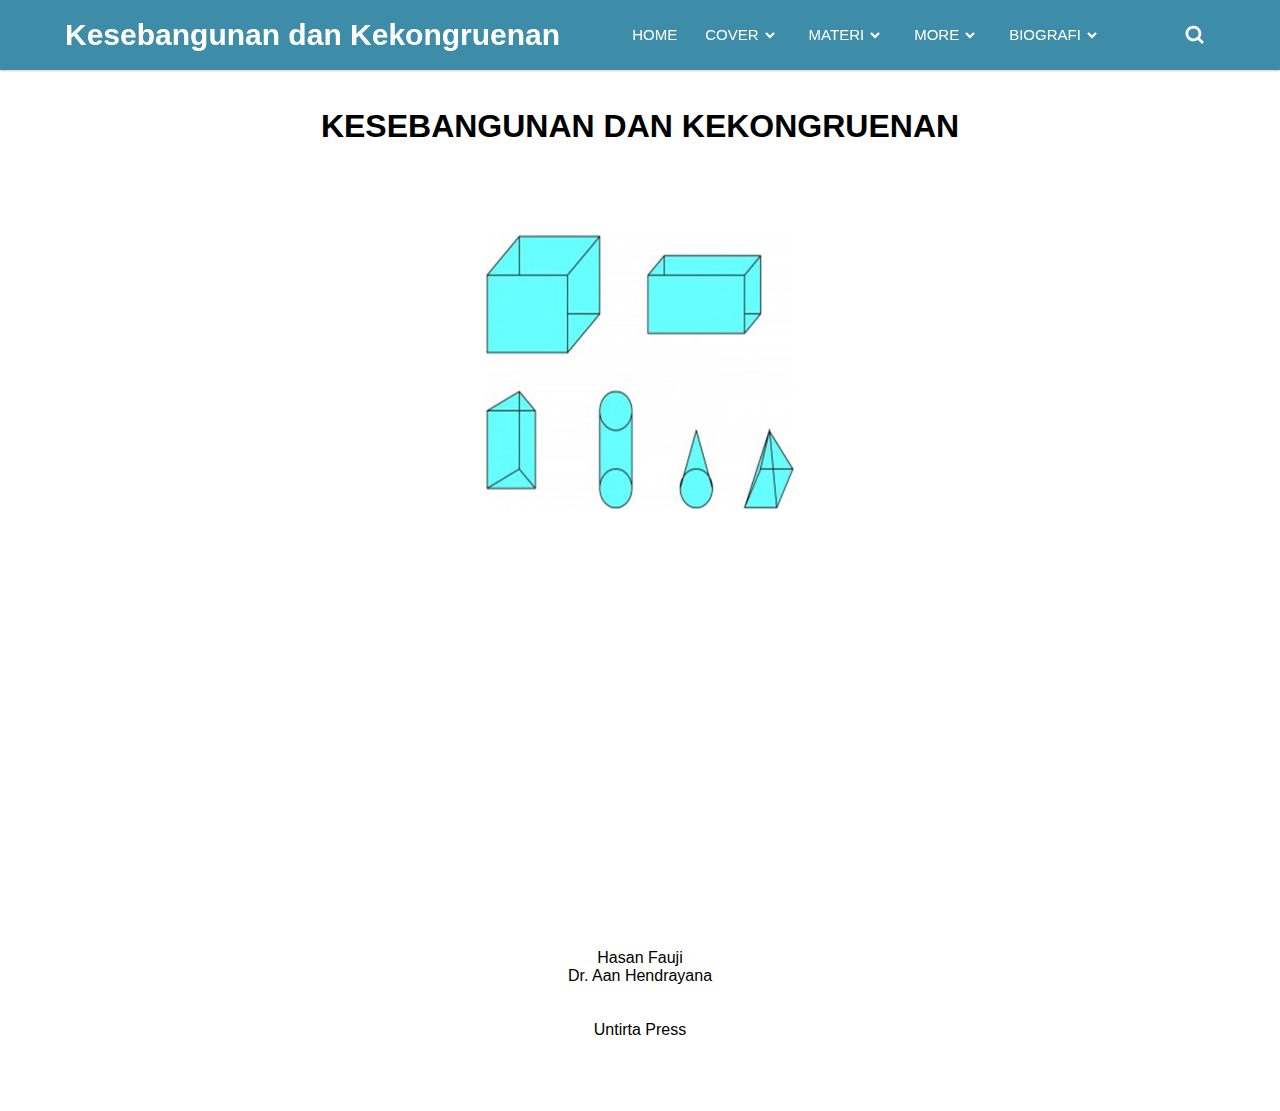
<file: cover.html>
<!DOCTYPE html>
<!-- Designined by CodingLab | www.youtube.com/codinglabyt -->
<html lang="en" dir="ltr">
  <head>
    <meta charset="UTF-8">
    <title> Responsive Drop Down Navigation Menu | CodingLab </title>
    <link rel="stylesheet" href="style.css">
    <!-- Boxicons CDN Link -->
    <link href='https://unpkg.com/boxicons@2.0.7/css/boxicons.min.css' rel='stylesheet'>
     <meta name="viewport" content="width=device-width, initial-scale=1.0">
   </head>
<body>
  <nav>
    <div class="navbar">
      <i class='bx bx-menu'></i>
      <div class="logo"><a href="#">Kesebangunan dan Kekongruenan</a></div>
      <div class="nav-links">
        <div class="sidebar-logo">
          <span class="logo-name">CodingLab</span>
          <i class='bx bx-x' ></i>
        </div>
        <ul class="links">
          <li><a href="index.html">HOME</a></li>
          <li>
            
            <a href="cover.html">COVER</a>
            <i class='bx bxs-chevron-down htmlcss-arrow arrow  '></i>
            <ul class="htmlCss-sub-menu sub-menu">
              <li><a href="kata pengantar.html">Kata Pengantar</a></li>
              <li><a href="daftar isi.html">Daftar Isi</a></li>
              <li><a href="daftar gambar.html">Daftar Gambar</a></li>
              <li><a href="daftar tabel.html">Daftar Tabel</a></li>
              <li class="more">
                <span><a href="more_1.html">More</a>
                <i class='bx bxs-chevron-right arrow more-arrow'></i>
              </span>
                <ul class="more-sub-menu sub-menu">
                  <li><a href="pendahuluan.html">Pendahuluan</a></li>
                </ul>
              </li>
            </ul>
          </li>
          <li>
            <a href="materi.html">MATERI</a>
            <i class='bx bxs-chevron-down js-arrow arrow '></i>
            <ul class="js-sub-menu sub-menu">
              <li><a href="bangun datar.html">Bangun Datar</a></li>
              <li><a href="kesebangunan bangun datar.html">Kesebangunan Bangun Datar</a></li>
              <li><a href="kekongruenan bangun datar.html">Kekongruenan Bangun Datar</a></li>
            </ul>
          </li>
          <li><a href="more_2.html">MORE</a>
            <i class='bx bxs-chevron-down js-arrow arrow '></i>
            <ul class="js-sub-menu sub-menu">
              <li><a href="glosarium.html">Glosarium</a></li>
              <li><a href="daftar pustaka.html">Daftar Pustaka</a></li>
              <li><a href="bagian indeks.html">Indeks</a></li>
            </ul></li>
          <li><a href="biografi.html">BIOGRAFI</a>
            <i class='bx bxs-chevron-down js-arrow arrow '></i>
            <ul class="js-sub-menu sub-menu">
              <li><a href="hasan fauji.html">Hasan Fauji</a></li>
              <li><a href="aan hendrayana.html">Aan Hendrayana</a></li>  
        </ul>
      </div>
      <div class="search-box">
        <i class='bx bx-search'></i>
        <div class="input-box">
          <input type="text" placeholder="Search...">
        </div>
      </div>
    </div>
  </nav>

  <div class="container">
    <br></br>
    <br></br>
    <br></br>
    
    
    <h1 style="text-align:center ;">KESEBANGUNAN DAN KEKONGRUENAN</h1></br>
    <br></br>
    <br></br>
    <tr>
        <center>
            <td rowspan="7"><img src="Gambar1.png" style float center, width="30%"></img></td>
        </center>
    </tr>
    <br></br>
    <br><center><iframe width="560" height="315" src="https://www.youtube.com/embed/5BT_LLzJ0bM" title="YouTube video player" frameborder="0" allow="accelerometer; autoplay; clipboard-write; encrypted-media; gyroscope; picture-in-picture" allowfullscreen></iframe></center></br>

    <p style="text-align: center;">Hasan Fauji</p>
    <p style="text-align: center;">Dr. Aan Hendrayana</p></br>
    <br><p style="text-align: center;">Untirta Press</p>
    <br></br>
    <br></br>
    </div>
</body>
</html>
</file>
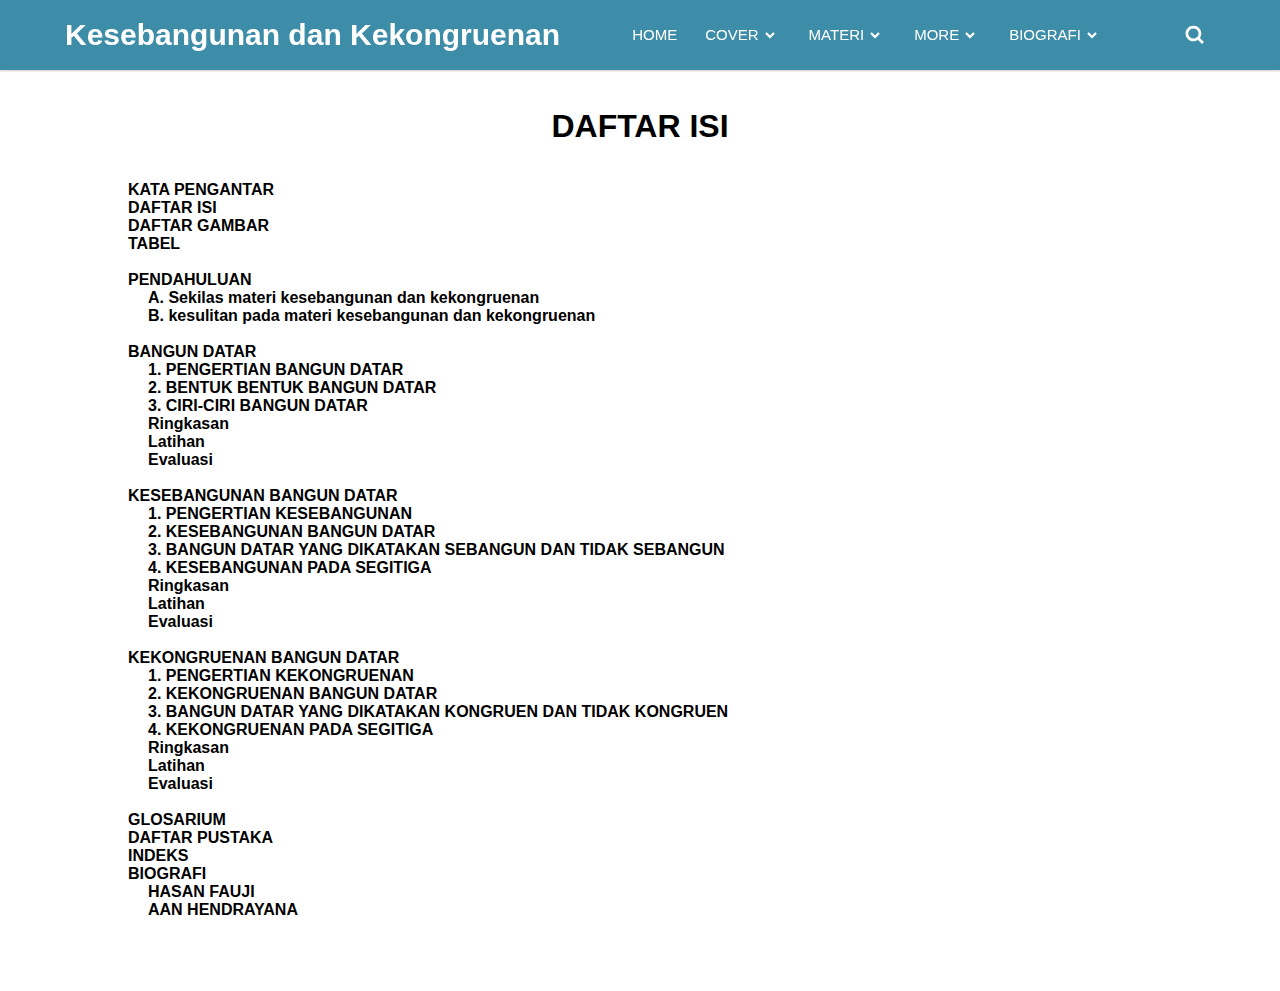
<file: daftar isi.html>
<!DOCTYPE html>
<!-- Designined by CodingLab | www.youtube.com/codinglabyt -->
<html lang="en" dir="ltr">
  <head>
    <meta charset="UTF-8">
    <title> Responsive Drop Down Navigation Menu | CodingLab </title>
    <link rel="stylesheet" href="style.css">
    <!-- Boxicons CDN Link -->
    <link href='https://unpkg.com/boxicons@2.0.7/css/boxicons.min.css' rel='stylesheet'>
     <meta name="viewport" content="width=device-width, initial-scale=1.0">
   </head>
<body>
  <nav>
    <div class="navbar">
      <i class='bx bx-menu'></i>
      <div class="logo"><a href="#">Kesebangunan dan Kekongruenan</a></div>
      <div class="nav-links">
        <div class="sidebar-logo">
          <span class="logo-name">CodingLab</span>
          <i class='bx bx-x' ></i>
        </div>
        <ul class="links">
          <li><a href="index.html">HOME</a></li>
          <li>
            
            <a href="cover.html">COVER</a>
            <i class='bx bxs-chevron-down htmlcss-arrow arrow  '></i>
            <ul class="htmlCss-sub-menu sub-menu">
              <li><a href="kata pengantar.html">Kata Pengantar</a></li>
              <li><a href="daftar isi.html">Daftar Isi</a></li>
              <li><a href="daftar gambar.html">Daftar Gambar</a></li>
              <li><a href="daftar tabel.html">Daftar Tabel</a></li>
              <li class="more">
                <span><a href="more_1.html">More</a>
                <i class='bx bxs-chevron-right arrow more-arrow'></i>
              </span>
                <ul class="more-sub-menu sub-menu">
                  <li><a href="pendahuluan.html">Pendahuluan</a></li>
                </ul>
              </li>
            </ul>
          </li>
          <li>
            <a href="materi.html">MATERI</a>
            <i class='bx bxs-chevron-down js-arrow arrow '></i>
            <ul class="js-sub-menu sub-menu">
              <li><a href="bangun datar.html">Bangun Datar</a></li>
              <li><a href="kesebangunan bangun datar.html">Kesebangunan Bangun Datar</a></li>
              <li><a href="kekongruenan bangun datar.html">Kekongruenan Bangun Datar</a></li>
            </ul>
          </li>
          <li><a href="more_2.html">MORE</a>
            <i class='bx bxs-chevron-down js-arrow arrow '></i>
            <ul class="js-sub-menu sub-menu">
              <li><a href="glosarium.html">Glosarium</a></li>
              <li><a href="daftar pustaka.html">Daftar Pustaka</a></li>
              <li><a href="bagian indeks.html">Indeks</a></li>
            </ul></li>
          <li><a href="biografi.html">BIOGRAFI</a>
            <i class='bx bxs-chevron-down js-arrow arrow '></i>
            <ul class="js-sub-menu sub-menu">
              <li><a href="hasan fauji.html">Hasan Fauji</a></li>
              <li><a href="aan hendrayana.html">Aan Hendrayana</a></li>  
        </ul>
      </div>
      <div class="search-box">
        <i class='bx bx-search'></i>
        <div class="input-box">
          <input type="text" placeholder="Search...">
        </div>
      </div>
    </div>
  </nav>

  <div class="container">
    <br></br>
    <br></br>
    <br></br>
    <h1 style="text-align:center ;">DAFTAR ISI</h1>
    <br></br>
    <p><strong>
    <p> KATA PENGANTAR</p>
    <p> DAFTAR ISI</p>
    <p> DAFTAR GAMBAR</p>
    <p> TABEL</p>
    <br>
    <p>PENDAHULUAN</p>
    <p style="text-indent: 20px;">A. Sekilas materi kesebangunan dan kekongruenan</p>
    <p><p style="text-indent: 20px;">B. kesulitan pada materi kesebangunan dan kekongruenan</p>
    <br>
    <p>BANGUN DATAR</p>
    <p style="text-indent: 20px;">1.	PENGERTIAN BANGUN DATAR</p>
    <p style="text-indent: 20px;">2.	BENTUK BENTUK BANGUN DATAR</p>	
    <p style="text-indent: 20px;">3.	CIRI-CIRI BANGUN DATAR</p>
    <p style="text-indent: 20px;">Ringkasan</p>
    <p style="text-indent: 20px;">Latihan</p>
    </p><p style="text-indent: 20px;">Evaluasi</p>
    <br>
    <p>KESEBANGUNAN BANGUN DATAR</p>
    <p style="text-indent: 20px;">1.	PENGERTIAN KESEBANGUNAN</p>
    <p style="text-indent: 20px;">2.	KESEBANGUNAN BANGUN DATAR</p>
    <p style="text-indent: 20px;">3.	BANGUN DATAR YANG DIKATAKAN SEBANGUN DAN TIDAK SEBANGUN</p>
    <p style="text-indent: 20px;">4.	KESEBANGUNAN PADA SEGITIGA</p>
    <p style="text-indent: 20px;">Ringkasan</p>
    <p style="text-indent: 20px;">Latihan</p>
    <p style="text-indent: 20px;">Evaluasi</p>
    <br>
    <p></p>KEKONGRUENAN BANGUN DATAR</p>
    <p style="text-indent: 20px;">1.	PENGERTIAN KEKONGRUENAN</p>
    <p style="text-indent: 20px;">2.	KEKONGRUENAN BANGUN DATAR</p>
    <p style="text-indent: 20px;">3.	BANGUN DATAR YANG DIKATAKAN KONGRUEN DAN TIDAK KONGRUEN</p>
    <p style="text-indent: 20px;">4.	KEKONGRUENAN PADA SEGITIGA</p>
    <p style="text-indent: 20px;">Ringkasan</p>
    <p style="text-indent: 20px;">Latihan</p>
    <p style="text-indent: 20px;">Evaluasi</p>	
    <br>
    <p>GLOSARIUM</p>
    <p>DAFTAR PUSTAKA</p>
    <p>INDEKS</p>
    <p>BIOGRAFI</p>
    <p style="text-indent: 20px;">HASAN FAUJI</p>
    <p style="text-indent: 20px;">AAN HENDRAYANA</p>	
    </strong></p>
    <br></br>
    <br></br>

</body>
</html>
</file>
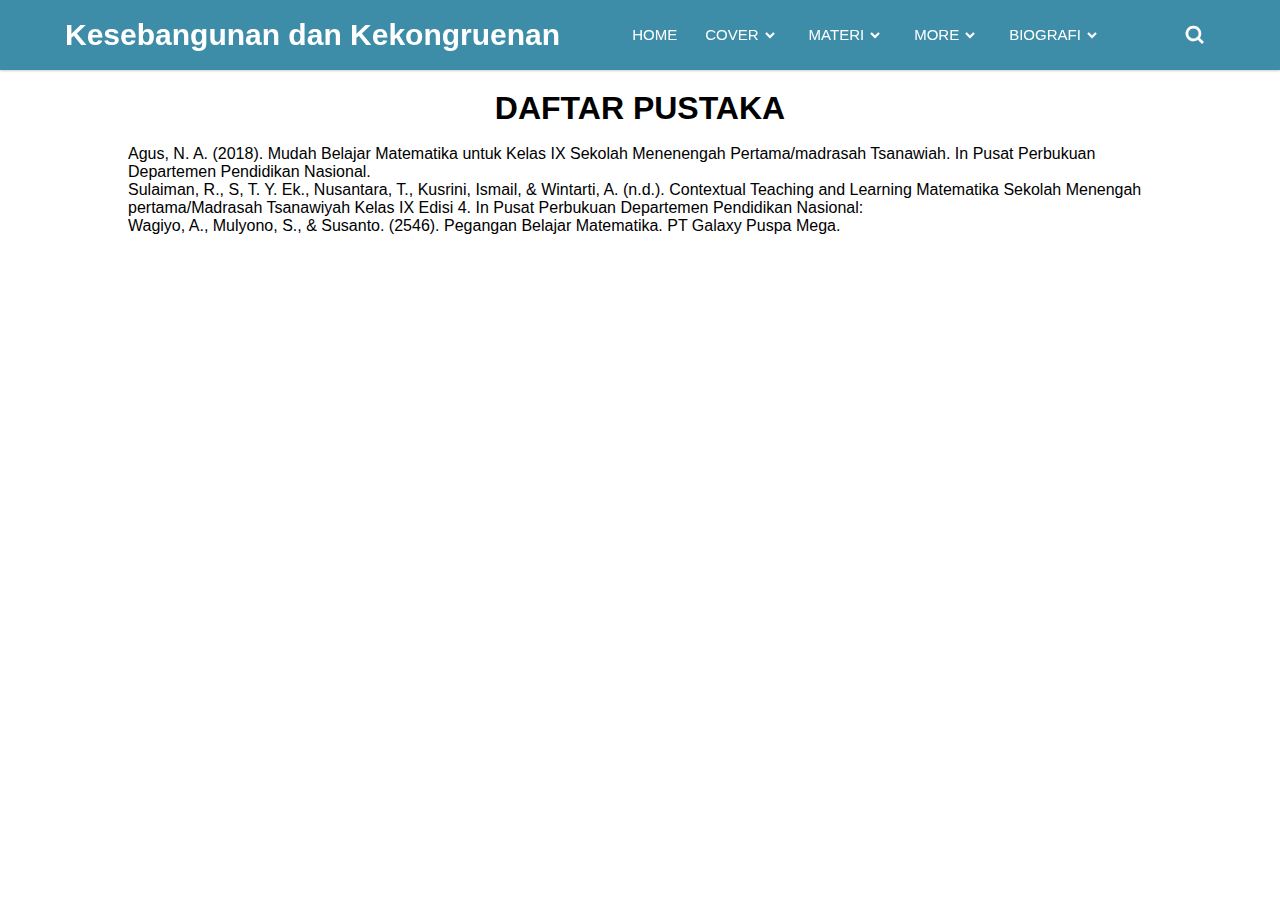
<file: daftar pustaka.html>
<!DOCTYPE html>
<!-- Designined by CodingLab | www.youtube.com/codinglabyt -->
<html lang="en" dir="ltr">
  <head>
    <meta charset="UTF-8">
    <title> Responsive Drop Down Navigation Menu | CodingLab </title>
    <link rel="stylesheet" href="style.css">
    <!-- Boxicons CDN Link -->
    <link href='https://unpkg.com/boxicons@2.0.7/css/boxicons.min.css' rel='stylesheet'>
     <meta name="viewport" content="width=device-width, initial-scale=1.0">
   </head>
<body>
  <nav>
    <div class="navbar">
      <i class='bx bx-menu'></i>
      <div class="logo"><a href="#">Kesebangunan dan Kekongruenan</a></div>
      <div class="nav-links">
        <div class="sidebar-logo">
          <span class="logo-name">CodingLab</span>
          <i class='bx bx-x' ></i>
        </div>
        <ul class="links">
          <li><a href="index.html">HOME</a></li>
          <li>
            
            <a href="cover.html">COVER</a>
            <i class='bx bxs-chevron-down htmlcss-arrow arrow  '></i>
            <ul class="htmlCss-sub-menu sub-menu">
              <li><a href="kata pengantar.html">Kata Pengantar</a></li>
              <li><a href="daftar isi.html">Daftar Isi</a></li>
              <li><a href="daftar gambar.html">Daftar Gambar</a></li>
              <li><a href="daftar tabel.html">Daftar Tabel</a></li>
              <li class="more">
                <span><a href="more_1.html">More</a>
                <i class='bx bxs-chevron-right arrow more-arrow'></i>
              </span>
                <ul class="more-sub-menu sub-menu">
                  <li><a href="pendahuluan.html">Pendahuluan</a></li>
                </ul>
              </li>
            </ul>
          </li>
          <li>
            <a href="materi.html">MATERI</a>
            <i class='bx bxs-chevron-down js-arrow arrow '></i>
            <ul class="js-sub-menu sub-menu">
              <li><a href="bangun datar.html">Bangun Datar</a></li>
              <li><a href="kesebangunan bangun datar.html">Kesebangunan Bangun Datar</a></li>
              <li><a href="kekongruenan bangun datar.html">Kekongruenan Bangun Datar</a></li>
            </ul>
          </li>
          <li><a href="more_2.html">MORE</a>
            <i class='bx bxs-chevron-down js-arrow arrow '></i>
            <ul class="js-sub-menu sub-menu">
              <li><a href="glosarium.html">Glosarium</a></li>
              <li><a href="daftar pustaka.html">Daftar Pustaka</a></li>
              <li><a href="bagian indeks.html">Indeks</a></li>
            </ul></li>
          <li><a href="biografi.html">BIOGRAFI</a>
            <i class='bx bxs-chevron-down js-arrow arrow '></i>
            <ul class="js-sub-menu sub-menu">
              <li><a href="hasan fauji.html">Hasan Fauji</a></li>
              <li><a href="aan hendrayana.html">Aan Hendrayana</a></li>  
        </ul>
      </div>
      <div class="search-box">
        <i class='bx bx-search'></i>
        <div class="input-box">
          <input type="text" placeholder="Search...">
        </div>
      </div>
    </div>
  </nav>

  <br></br>
  <br></br>
  <br>

  <div class="container">
<h1 style="text-align:center ;">DAFTAR PUSTAKA</h1></br></strong>
<p>
    <p>Agus, N. A. (2018). Mudah Belajar Matematika untuk Kelas IX Sekolah Menenengah Pertama/madrasah Tsanawiah. In Pusat Perbukuan Departemen Pendidikan Nasional.</p>
    <p>Sulaiman, R., S, T. Y. Ek., Nusantara, T., Kusrini, Ismail, & Wintarti, A. (n.d.). Contextual Teaching and Learning Matematika Sekolah Menengah pertama/Madrasah Tsanawiyah Kelas IX Edisi 4. In Pusat Perbukuan Departemen Pendidikan Nasional:</p>
    <p>Wagiyo, A., Mulyono, S., & Susanto. (2546). Pegangan Belajar Matematika. PT Galaxy Puspa Mega.</p>
</p>

<br></br>
<br></br>
<br>

</body>
</html>
</file>
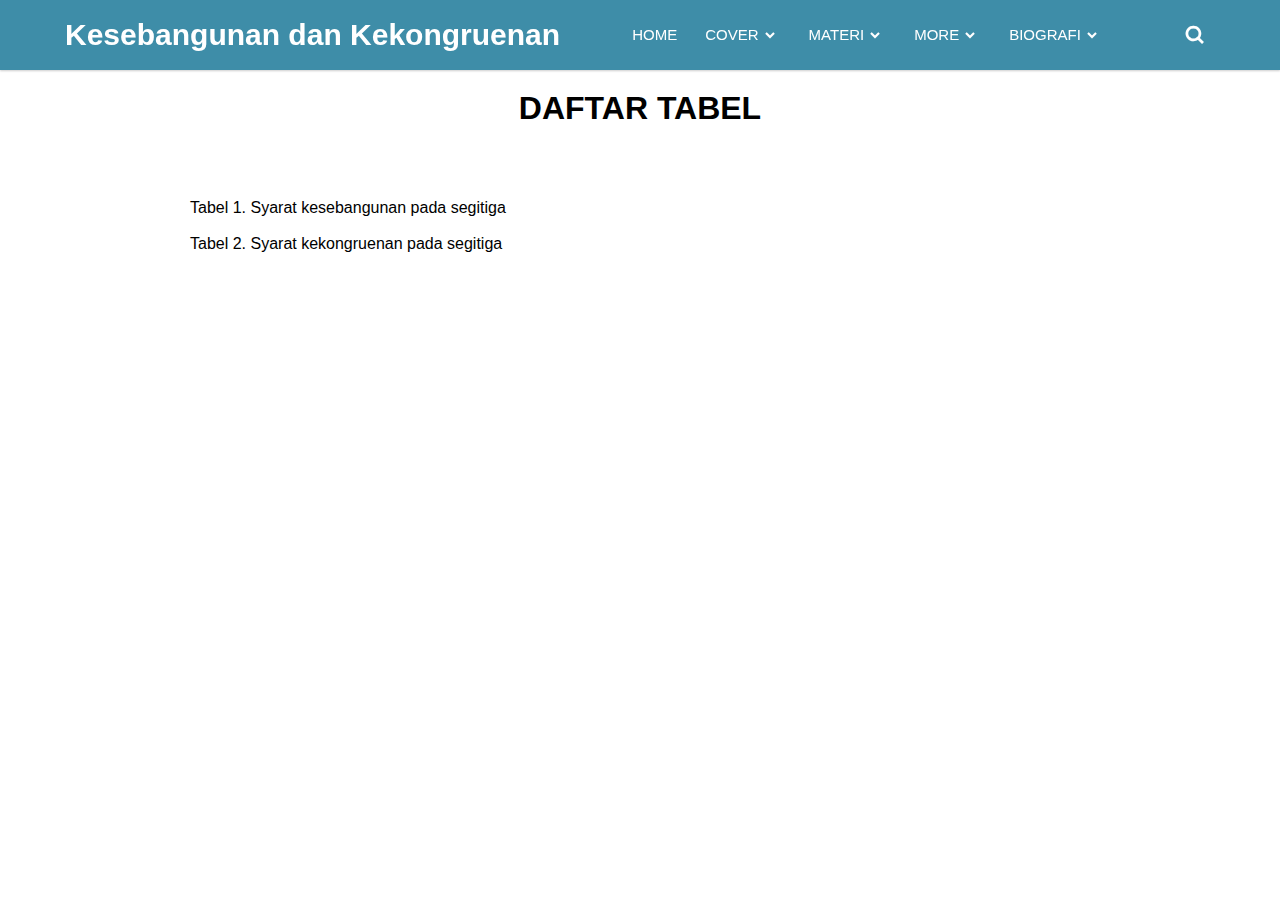
<file: daftar tabel.html>
<!DOCTYPE html>
<!-- Designined by CodingLab | www.youtube.com/codinglabyt -->
<html lang="en" dir="ltr">
  <head>
    <meta charset="UTF-8">
    <title> Responsive Drop Down Navigation Menu | CodingLab </title>
    <link rel="stylesheet" href="style.css">
    <!-- Boxicons CDN Link -->
    <link href='https://unpkg.com/boxicons@2.0.7/css/boxicons.min.css' rel='stylesheet'>
     <meta name="viewport" content="width=device-width, initial-scale=1.0">
   </head>
<body>
  <nav>
    <div class="navbar">
      <i class='bx bx-menu'></i>
      <div class="logo"><a href="#">Kesebangunan dan Kekongruenan</a></div>
      <div class="nav-links">
        <div class="sidebar-logo">
          <span class="logo-name">CodingLab</span>
          <i class='bx bx-x' ></i>
        </div>
        <ul class="links">
          <li><a href="index.html">HOME</a></li>
          <li>
            
            <a href="cover.html">COVER</a>
            <i class='bx bxs-chevron-down htmlcss-arrow arrow  '></i>
            <ul class="htmlCss-sub-menu sub-menu">
              <li><a href="kata pengantar.html">Kata Pengantar</a></li>
              <li><a href="daftar isi.html">Daftar Isi</a></li>
              <li><a href="daftar gambar.html">Daftar Gambar</a></li>
              <li><a href="daftar tabel.html">Daftar Tabel</a></li>
              <li class="more">
                <span><a href="more_1.html">More</a>
                <i class='bx bxs-chevron-right arrow more-arrow'></i>
              </span>
                <ul class="more-sub-menu sub-menu">
                  <li><a href="pendahuluan.html">Pendahuluan</a></li>
                </ul>
              </li>
            </ul>
          </li>
          <li>
            <a href="materi.html">MATERI</a>
            <i class='bx bxs-chevron-down js-arrow arrow '></i>
            <ul class="js-sub-menu sub-menu">
              <li><a href="bangun datar.html">Bangun Datar</a></li>
              <li><a href="kesebangunan bangun datar.html">Kesebangunan Bangun Datar</a></li>
              <li><a href="kekongruenan bangun datar.html">Kekongruenan Bangun Datar</a></li>
            </ul>
          </li>
          <li><a href="more_2.html">MORE</a>
            <i class='bx bxs-chevron-down js-arrow arrow '></i>
            <ul class="js-sub-menu sub-menu">
              <li><a href="glosarium.html">Glosarium</a></li>
              <li><a href="daftar pustaka.html">Daftar Pustaka</a></li>
              <li><a href="bagian indeks.html">Indeks</a></li>
            </ul></li>
          <li><a href="biografi.html">BIOGRAFI</a>
            <i class='bx bxs-chevron-down js-arrow arrow '></i>
            <ul class="js-sub-menu sub-menu">
              <li><a href="hasan fauji.html">Hasan Fauji</a></li>
              <li><a href="aan hendrayana.html">Aan Hendrayana</a></li>  
        </ul>
      </div>
      <div class="search-box">
        <i class='bx bx-search'></i>
        <div class="input-box">
          <input type="text" placeholder="Search...">
        </div>
      </div>
    </div>
  </nav>

    <br></br>
    <br></br>
    <br>

      <div class="container-fluid">
    <h1 style="text-align:center ;">DAFTAR TABEL</h1>
    <br></br>
    <br></br>
    <p style="text-indent:190px ;">Tabel 1. Syarat kesebangunan pada segitiga
    <br></br>
    <p style="text-indent:190px ;">Tabel 2. Syarat kekongruenan pada segitiga
    </p>

</body>
</html>
</file>
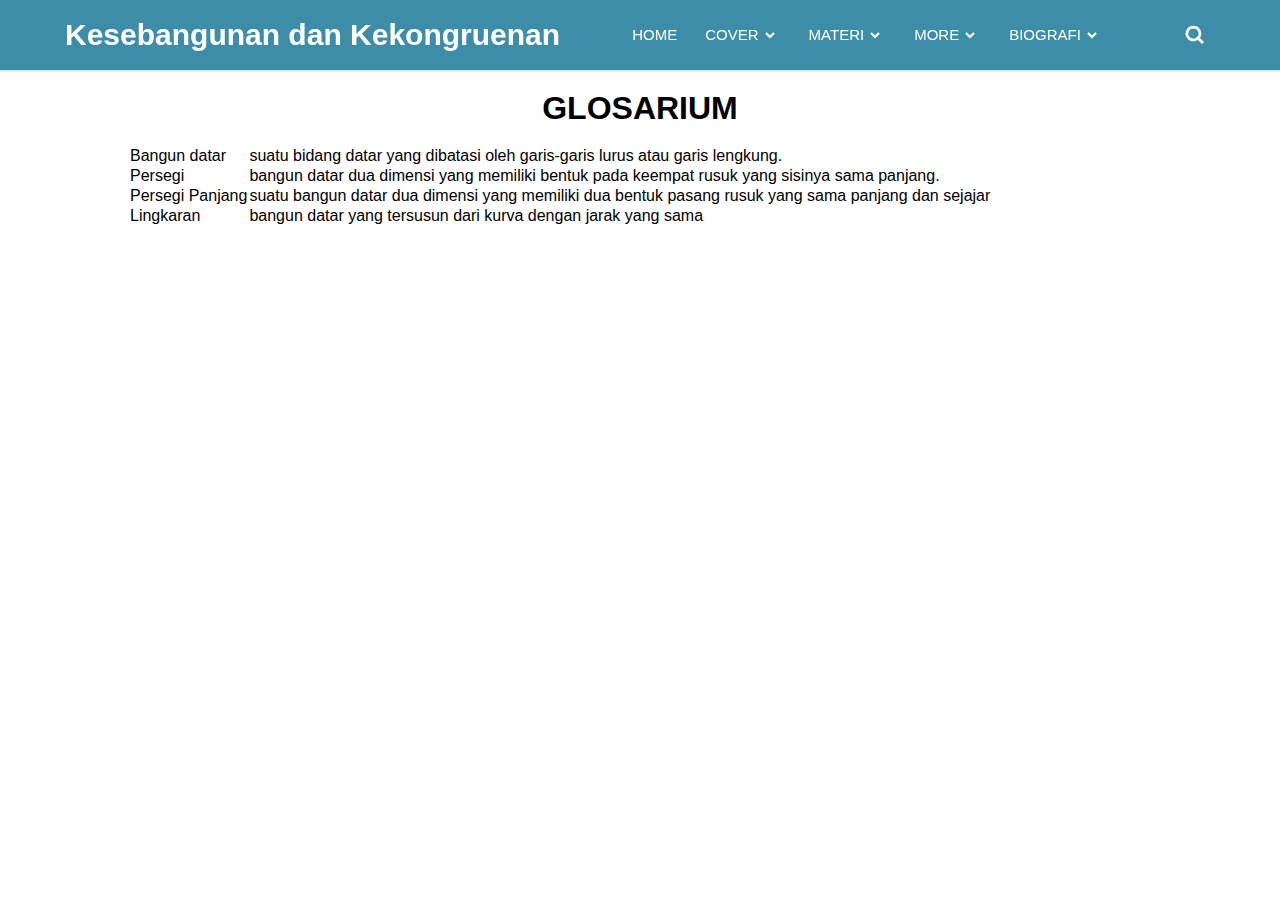
<file: glosarium.html>
<!DOCTYPE html>
<!-- Designined by CodingLab | www.youtube.com/codinglabyt -->
<html lang="en" dir="ltr">
  <head>
    <meta charset="UTF-8">
    <title> Responsive Drop Down Navigation Menu | CodingLab </title>
    <link rel="stylesheet" href="style.css">
    <!-- Boxicons CDN Link -->
    <link href='https://unpkg.com/boxicons@2.0.7/css/boxicons.min.css' rel='stylesheet'>
     <meta name="viewport" content="width=device-width, initial-scale=1.0">
   </head>
<body>
  <nav>
    <div class="navbar">
      <i class='bx bx-menu'></i>
      <div class="logo"><a href="#">Kesebangunan dan Kekongruenan</a></div>
      <div class="nav-links">
        <div class="sidebar-logo">
          <span class="logo-name">CodingLab</span>
          <i class='bx bx-x' ></i>
        </div>
        <ul class="links">
          <li><a href="index.html">HOME</a></li>
          <li>
            
            <a href="cover.html">COVER</a>
            <i class='bx bxs-chevron-down htmlcss-arrow arrow  '></i>
            <ul class="htmlCss-sub-menu sub-menu">
              <li><a href="kata pengantar.html">Kata Pengantar</a></li>
              <li><a href="daftar isi.html">Daftar Isi</a></li>
              <li><a href="daftar gambar.html">Daftar Gambar</a></li>
              <li><a href="daftar tabel.html">Daftar Tabel</a></li>
              <li class="more">
                <span><a href="more_1.html">More</a>
                <i class='bx bxs-chevron-right arrow more-arrow'></i>
              </span>
                <ul class="more-sub-menu sub-menu">
                  <li><a href="pendahuluan.html">Pendahuluan</a></li>
                </ul>
              </li>
            </ul>
          </li>
          <li>
            <a href="materi.html">MATERI</a>
            <i class='bx bxs-chevron-down js-arrow arrow '></i>
            <ul class="js-sub-menu sub-menu">
              <li><a href="bangun datar.html">Bangun Datar</a></li>
              <li><a href="kesebangunan bangun datar.html">Kesebangunan Bangun Datar</a></li>
              <li><a href="kekongruenan bangun datar.html">Kekongruenan Bangun Datar</a></li>
            </ul>
          </li>
          <li><a href="more_2.html">MORE</a>
            <i class='bx bxs-chevron-down js-arrow arrow '></i>
            <ul class="js-sub-menu sub-menu">
              <li><a href="glosarium.html">Glosarium</a></li>
              <li><a href="daftar pustaka.html">Daftar Pustaka</a></li>
              <li><a href="bagian indeks.html">Indeks</a></li>
            </ul></li>
          <li><a href="biografi.html">BIOGRAFI</a>
            <i class='bx bxs-chevron-down js-arrow arrow '></i>
            <ul class="js-sub-menu sub-menu">
              <li><a href="hasan fauji.html">Hasan Fauji</a></li>
              <li><a href="aan hendrayana.html">Aan Hendrayana</a></li>  
        </ul>
      </div>
      <div class="search-box">
        <i class='bx bx-search'></i>
        <div class="input-box">
          <input type="text" placeholder="Search...">
        </div>
      </div>
    </div>
  </nav>

  <br></br>
  <br></br>
  <br>

  <div class="container-fluid">
    <h1 style="text-align:center ;">GLOSARIUM</h1></br>
    <p>
       
        <div class="container">
            <table class="table table-bordered table-primary table-striped">
              <tbody>
                <tr>
                  <td>Bangun datar</td>
                  <td>suatu bidang datar yang dibatasi oleh garis-garis lurus atau garis lengkung.</td>
                </tr>
              </tbody>
              <tbody>
                <tr>
                  <td>Persegi</td>
                  <td>bangun datar dua dimensi yang memiliki bentuk pada keempat rusuk yang sisinya sama panjang.</td>
                </tr>
                <tr>
                  <td>Persegi Panjang</td>
                  <td>suatu bangun datar dua dimensi yang memiliki dua bentuk pasang rusuk yang sama panjang dan sejajar</td>
                </tr>
                <tr>
                  <td>Lingkaran</td>
                  <td>bangun datar yang tersusun dari kurva dengan jarak yang sama</td>
                </tr>
              </tbody>
            </table>
          </div>
    </p>

    <br></br>
    <br></br>
    <br>

</body>
</html>
</file>
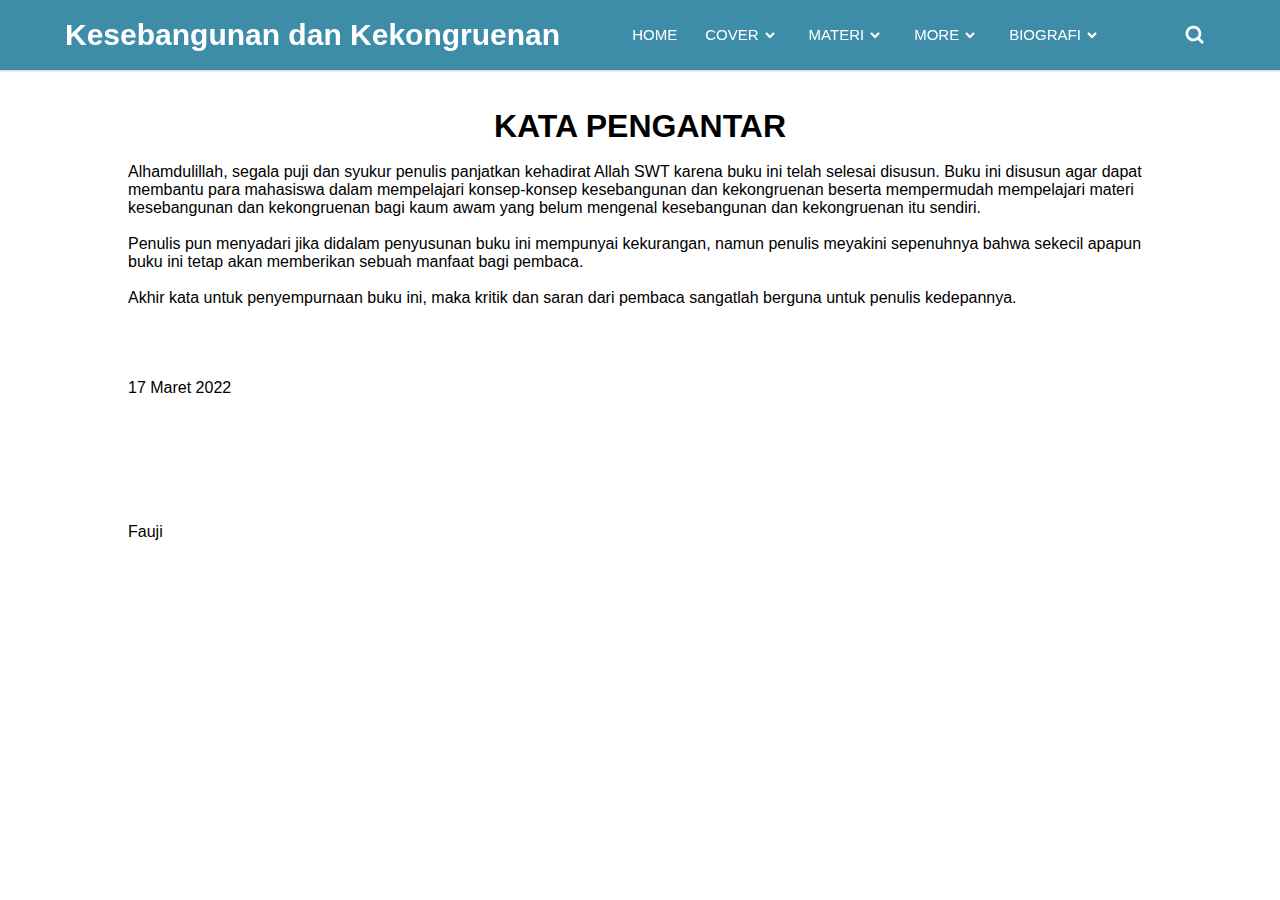
<file: kata pengantar.html>
<!DOCTYPE html>
<!-- Designined by CodingLab | www.youtube.com/codinglabyt -->
<html lang="en" dir="ltr">
  <head>
    <meta charset="UTF-8">
    <title> Responsive Drop Down Navigation Menu | CodingLab </title>
    <link rel="stylesheet" href="style.css">
    <!-- Boxicons CDN Link -->
    <link href='https://unpkg.com/boxicons@2.0.7/css/boxicons.min.css' rel='stylesheet'>
     <meta name="viewport" content="width=device-width, initial-scale=1.0">
   </head>
<body>
  <nav>
    <div class="navbar">
      <i class='bx bx-menu'></i>
      <div class="logo"><a href="#">Kesebangunan dan Kekongruenan</a></div>
      <div class="nav-links">
        <div class="sidebar-logo">
          <span class="logo-name">CodingLab</span>
          <i class='bx bx-x' ></i>
        </div>
        <ul class="links">
          <li><a href="index.html">HOME</a></li>
          <li>
            
            <a href="cover.html">COVER</a>
            <i class='bx bxs-chevron-down htmlcss-arrow arrow  '></i>
            <ul class="htmlCss-sub-menu sub-menu">
              <li><a href="kata pengantar.html">Kata Pengantar</a></li>
              <li><a href="daftar isi.html">Daftar Isi</a></li>
              <li><a href="daftar gambar.html">Daftar Gambar</a></li>
              <li><a href="daftar tabel.html">Daftar Tabel</a></li>
              <li class="more">
                <span><a href="more_1.html">More</a>
                <i class='bx bxs-chevron-right arrow more-arrow'></i>
              </span>
                <ul class="more-sub-menu sub-menu">
                  <li><a href="pendahuluan.html">Pendahuluan</a></li>
                </ul>
              </li>
            </ul>
          </li>
          <li>
            <a href="materi.html">MATERI</a>
            <i class='bx bxs-chevron-down js-arrow arrow '></i>
            <ul class="js-sub-menu sub-menu">
              <li><a href="bangun datar.html">Bangun Datar</a></li>
              <li><a href="kesebangunan bangun datar.html">Kesebangunan Bangun Datar</a></li>
              <li><a href="kekongruenan bangun datar.html">Kekongruenan Bangun Datar</a></li>
            </ul>
          </li>
          <li><a href="more_2.html">MORE</a>
            <i class='bx bxs-chevron-down js-arrow arrow '></i>
            <ul class="js-sub-menu sub-menu">
              <li><a href="glosarium.html">Glosarium</a></li>
              <li><a href="daftar pustaka.html">Daftar Pustaka</a></li>
              <li><a href="bagian indeks.html">Indeks</a></li>
            </ul></li>
          <li><a href="biografi.html">BIOGRAFI</a>
            <i class='bx bxs-chevron-down js-arrow arrow '></i>
            <ul class="js-sub-menu sub-menu">
              <li><a href="hasan fauji.html">Hasan Fauji</a></li>
              <li><a href="aan hendrayana.html">Aan Hendrayana</a></li>  
        </ul>
      </div>
      <div class="search-box">
        <i class='bx bx-search'></i>
        <div class="input-box">
          <input type="text" placeholder="Search...">
        </div>
      </div>
    </div>
  </nav>

  <div class="container">
    <br></br>
    <br></br>
    <br></br>
    <h1 style="text-align:center ;">KATA PENGANTAR</h1>
    <p>
        <br>Alhamdulillah, segala puji dan syukur penulis panjatkan kehadirat Allah SWT karena buku ini telah selesai disusun. Buku ini disusun agar dapat membantu para mahasiswa dalam mempelajari konsep-konsep kesebangunan dan kekongruenan beserta mempermudah mempelajari materi kesebangunan dan kekongruenan bagi kaum awam yang belum mengenal kesebangunan dan kekongruenan itu sendiri.
        </br>
        <br>Penulis pun menyadari jika didalam penyusunan buku ini mempunyai kekurangan, namun penulis meyakini sepenuhnya bahwa sekecil apapun buku ini tetap akan memberikan sebuah manfaat bagi pembaca.
        </br>
        <br>Akhir kata untuk penyempurnaan buku ini, maka kritik dan saran dari pembaca sangatlah berguna untuk penulis kedepannya.
        </br>
        <br></br>
        <br><p style="text-indent: 1275px;">Pandeglang, 17 Maret 2022</p></br>
        <br></br>
        <br></br>
        <br><p style="text-indent: 1330px;">Hasan Fauji</p></br>
    </p>
    <br></br>
    <br></br>
</body>
</html>
</file>
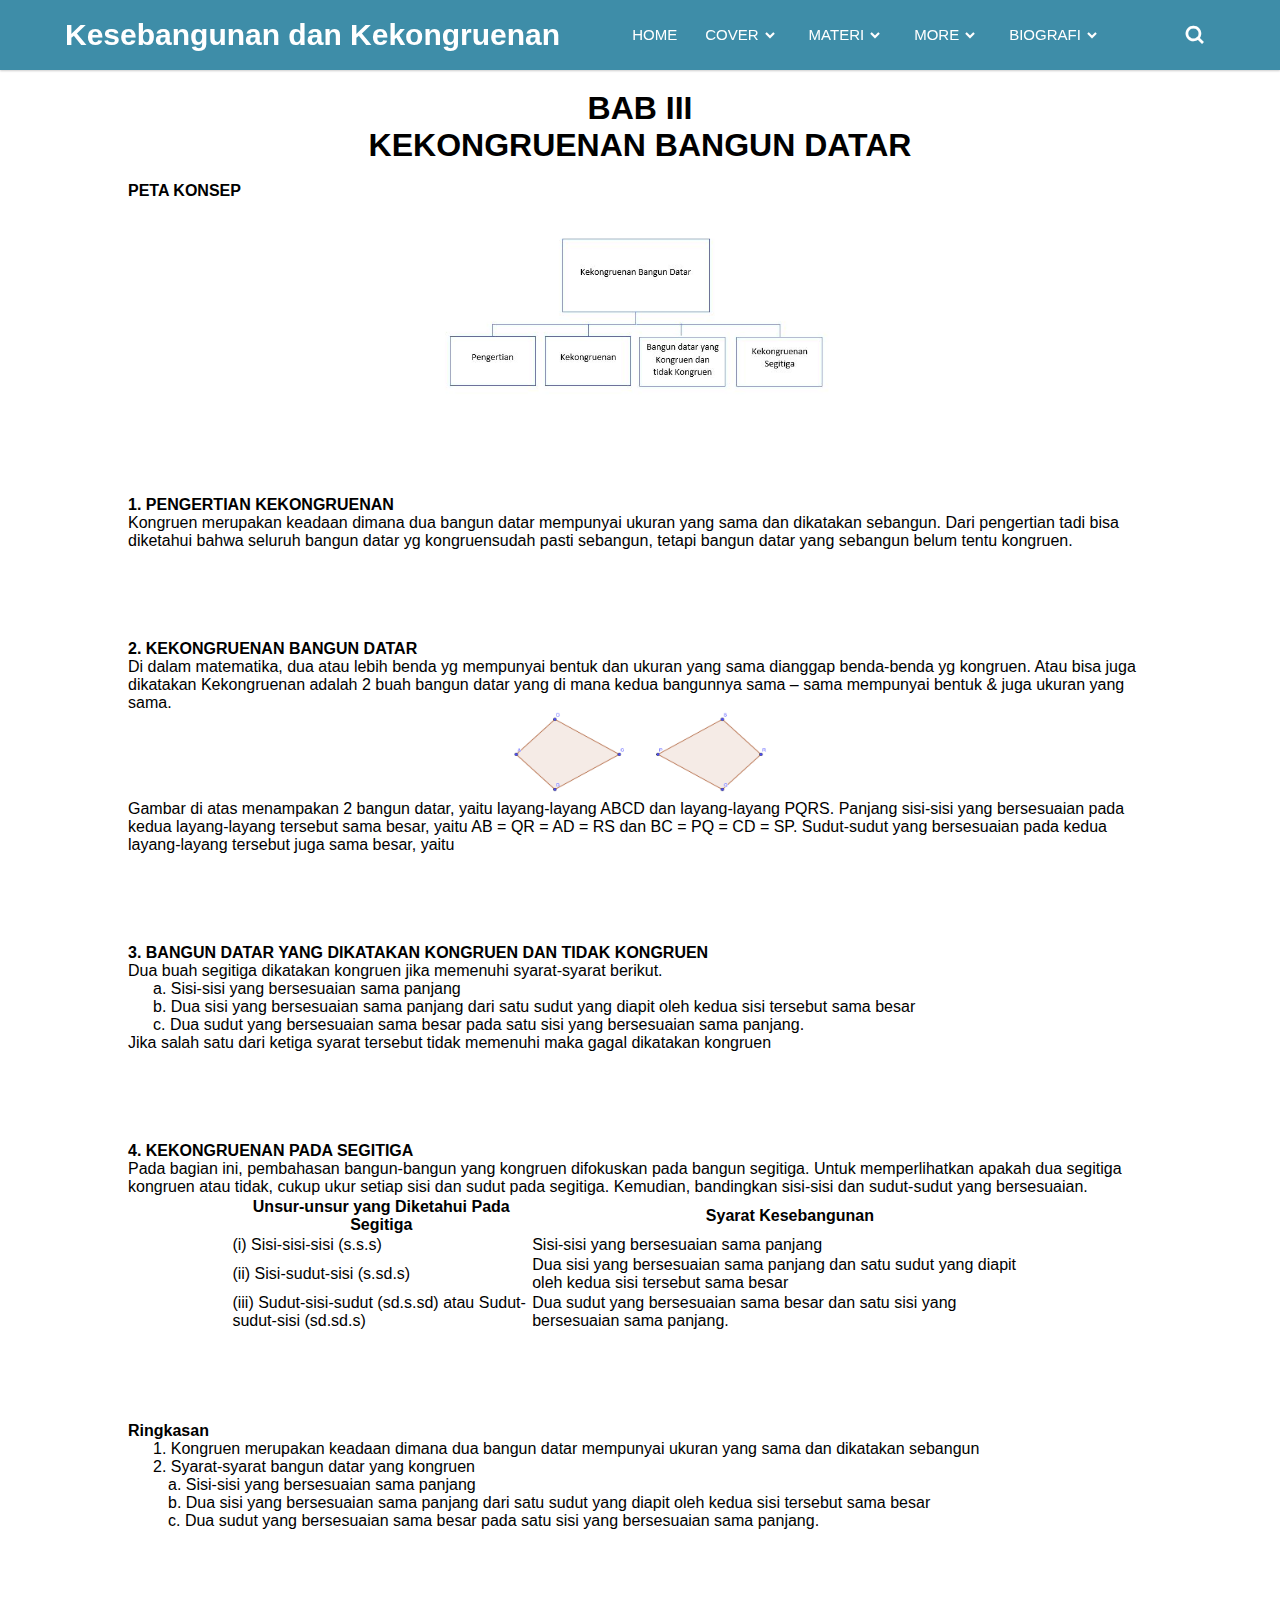
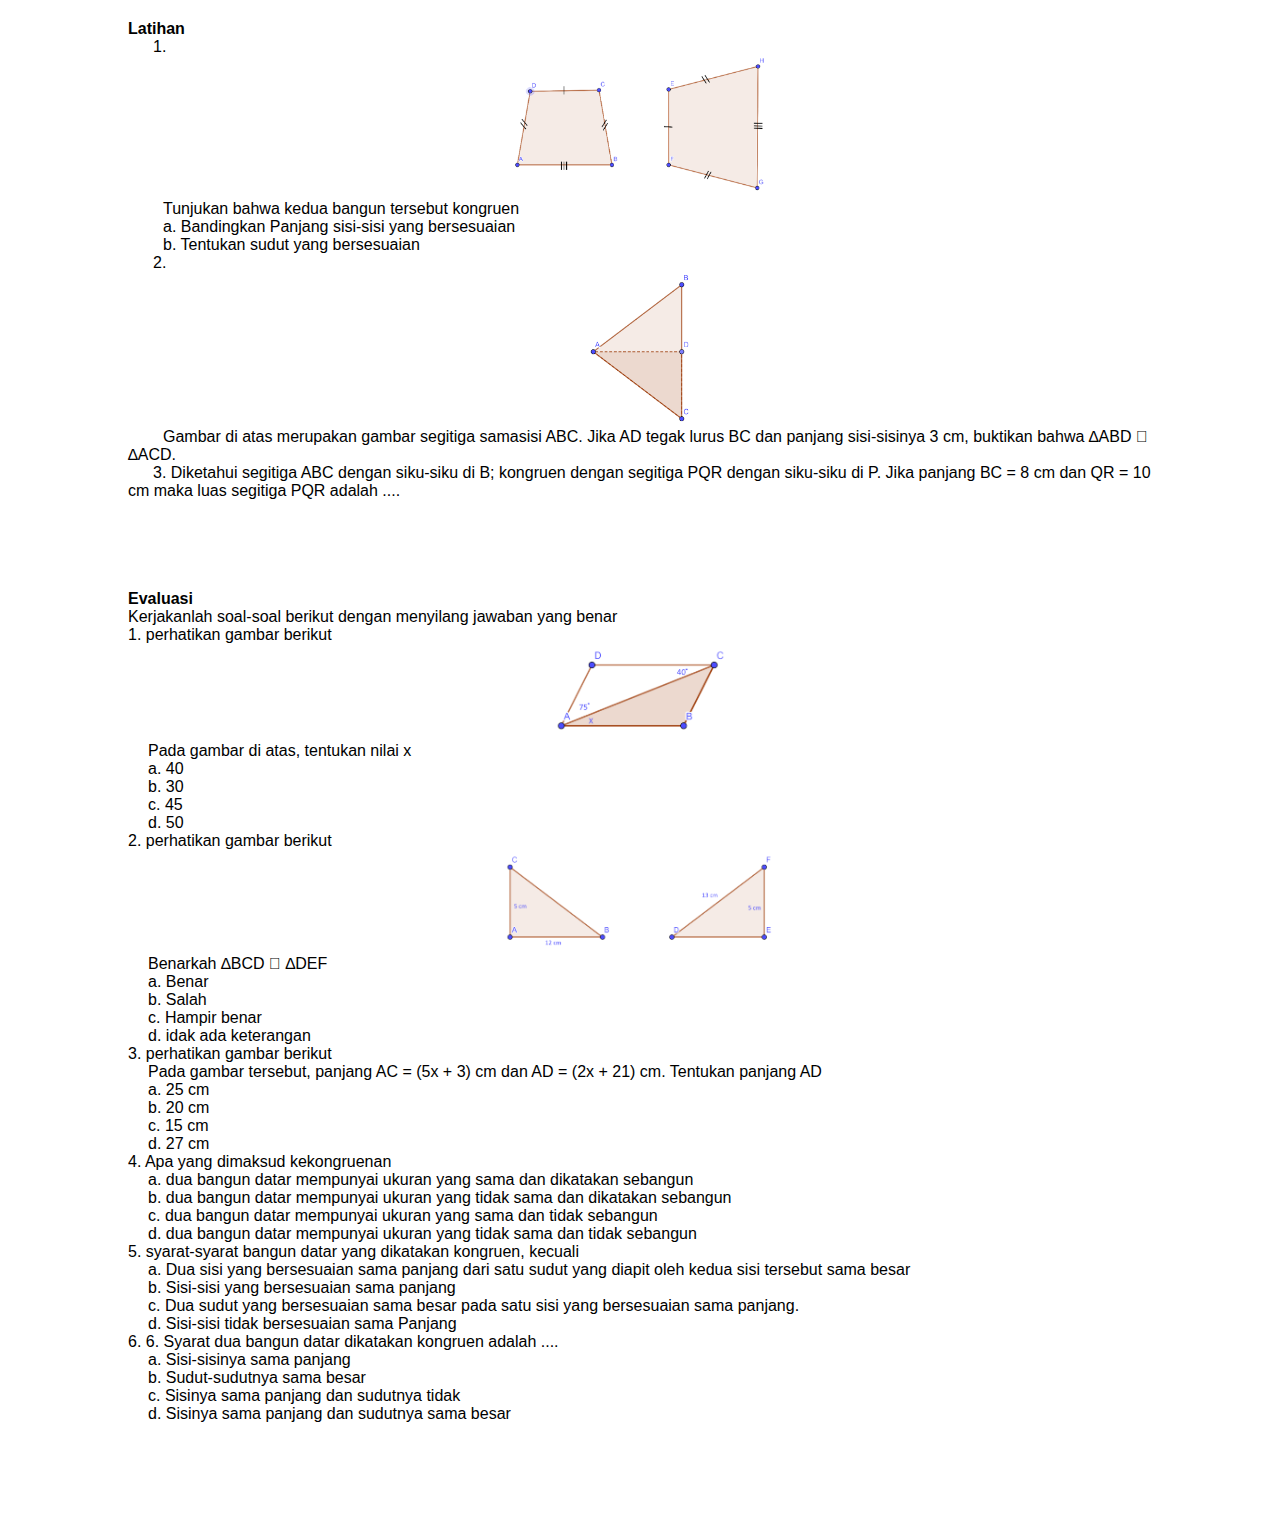
<file: kekongruenan bangun datar.html>
<!DOCTYPE html>
<!-- Designined by CodingLab | www.youtube.com/codinglabyt -->
<html lang="en" dir="ltr">
  <head>
    <meta charset="UTF-8">
    <title> Responsive Drop Down Navigation Menu | CodingLab </title>
    <link rel="stylesheet" href="style.css">
    <!-- Boxicons CDN Link -->
    <link href='https://unpkg.com/boxicons@2.0.7/css/boxicons.min.css' rel='stylesheet'>
     <meta name="viewport" content="width=device-width, initial-scale=1.0">
   </head>
<body>
  <nav>
    <div class="navbar">
      <i class='bx bx-menu'></i>
      <div class="logo"><a href="#">Kesebangunan dan Kekongruenan</a></div>
      <div class="nav-links">
        <div class="sidebar-logo">
          <span class="logo-name">CodingLab</span>
          <i class='bx bx-x' ></i>
        </div>
        <ul class="links">
          <li><a href="index.html">HOME</a></li>
          <li>
            
            <a href="cover.html">COVER</a>
            <i class='bx bxs-chevron-down htmlcss-arrow arrow  '></i>
            <ul class="htmlCss-sub-menu sub-menu">
              <li><a href="kata pengantar.html">Kata Pengantar</a></li>
              <li><a href="daftar isi.html">Daftar Isi</a></li>
              <li><a href="daftar gambar.html">Daftar Gambar</a></li>
              <li><a href="daftar tabel.html">Daftar Tabel</a></li>
              <li class="more">
                <span><a href="more_1.html">More</a>
                <i class='bx bxs-chevron-right arrow more-arrow'></i>
              </span>
                <ul class="more-sub-menu sub-menu">
                  <li><a href="pendahuluan.html">Pendahuluan</a></li>
                </ul>
              </li>
            </ul>
          </li>
          <li>
            <a href="materi.html">MATERI</a>
            <i class='bx bxs-chevron-down js-arrow arrow '></i>
            <ul class="js-sub-menu sub-menu">
              <li><a href="bangun datar.html">Bangun Datar</a></li>
              <li><a href="kesebangunan bangun datar.html">Kesebangunan Bangun Datar</a></li>
              <li><a href="kekongruenan bangun datar.html">Kekongruenan Bangun Datar</a></li>
            </ul>
          </li>
          <li><a href="more_2.html">MORE</a>
            <i class='bx bxs-chevron-down js-arrow arrow '></i>
            <ul class="js-sub-menu sub-menu">
              <li><a href="glosarium.html">Glosarium</a></li>
              <li><a href="daftar pustaka.html">Daftar Pustaka</a></li>
              <li><a href="bagian indeks.html">Indeks</a></li>
            </ul></li>
          <li><a href="biografi.html">BIOGRAFI</a>
            <i class='bx bxs-chevron-down js-arrow arrow '></i>
            <ul class="js-sub-menu sub-menu">
              <li><a href="hasan fauji.html">Hasan Fauji</a></li>
              <li><a href="aan hendrayana.html">Aan Hendrayana</a></li>  
        </ul>
      </div>
      <div class="search-box">
        <i class='bx bx-search'></i>
        <div class="input-box">
          <input type="text" placeholder="Search...">
        </div>
      </div>
    </div>
  </nav>

  <br></br>
      <br></br>
      <br>

    <div class="container">
    <h1 style="text-align:center ;">BAB III</h1>
    <h1 style="text-align:center ;">KEKONGRUENAN BANGUN DATAR</h1>
    <br><strong>PETA KONSEP</strong></br>
    <tr>
        <center>
            <br><td rowspan="7"><img src="peta konsep.JPG" style float center, width="40%"></img></td>
        </center>
    </tr>

    <br></br>
  <br></br>
  <br>

  <div class="container-fluid">
    <strong>1. PENGERTIAN KEKONGRUENAN</strong>
    <p>
        Kongruen merupakan keadaan dimana dua bangun datar mempunyai ukuran yang sama dan dikatakan sebangun. Dari pengertian tadi bisa diketahui bahwa seluruh bangun datar yg kongruensudah pasti sebangun, tetapi bangun datar yang sebangun belum tentu kongruen.</br>
    </p>

    <br></br>
    <br></br>
    <br>

  <div class="container-fluid">
  <strong>2. KEKONGRUENAN BANGUN DATAR</strong>
  <p>
      Di dalam matematika, dua atau lebih benda yg mempunyai bentuk dan ukuran yang sama dianggap benda-benda yg kongruen. Atau bisa juga dikatakan Kekongruenan adalah 2 buah bangun datar yang di mana kedua bangunnya sama – sama mempunyai bentuk & juga ukuran yang sama.</br>
      <tr>
          <center>
              <td rowspan="7"><img src="layang-layang kongruen.png" style float center, width="25%"></img></td>
          </center>
      <p>Gambar di atas menampakan 2 bangun datar, yaitu layang-layang ABCD dan layang-layang PQRS. Panjang sisi-sisi yang bersesuaian pada kedua layang-layang tersebut sama besar, yaitu AB = QR = AD = RS dan BC = PQ = CD = SP. Sudut-sudut yang bersesuaian pada kedua layang-layang tersebut juga sama besar, yaitu <A = <R, <C = <P, <B = <Q, dan <D = <S. Oleh lantaran itu, layang-layang ABCD dan layang-layang PQRS kongruen, ditulis layang-layang ABCD  layang-layang PQRS </p>
      </tr>
  </p>

  <br></br>
  <br></br>
  <br>

  <div class="container-fluid">
    <strong>3. BANGUN DATAR YANG DIKATAKAN KONGRUEN DAN TIDAK KONGRUEN</strong>
    <p>
        Dua buah segitiga dikatakan kongruen jika memenuhi syarat-syarat berikut.<br>
    <p style="text-indent: 25px;">a. Sisi-sisi yang bersesuaian sama panjang</p>
    <p style="text-indent: 25px;">b. Dua sisi yang bersesuaian sama panjang dari satu sudut yang diapit oleh kedua sisi tersebut sama besar</p>
    <p style="text-indent: 25px;">c. Dua sudut yang bersesuaian sama besar pada satu sisi yang bersesuaian sama panjang.
    <p>Jika salah satu dari ketiga syarat tersebut tidak memenuhi maka gagal dikatakan kongruen</p>
    </p>
    <br></br>
    <br></br>
    <br>
  
    <div class="container-fluid">
      <strong>4. KEKONGRUENAN PADA SEGITIGA</strong>
      <p>
         
          <p>Pada bagian ini, pembahasan bangun-bangun yang kongruen difokuskan pada bangun segitiga. Untuk memperlihatkan apakah dua segitiga kongruen atau tidak, cukup ukur setiap sisi dan sudut pada segitiga. Kemudian, bandingkan sisi-sisi dan sudut-sudut yang bersesuaian.</p>
          <div class="container">
              <table class="table table-bordered table-primary table-striped">
                <thead>
                  <tr>
                    <th>Unsur-unsur yang Diketahui Pada Segitiga</th>
                    <th>Syarat Kesebangunan</th>
                  </tr>
                </thead>
                <tbody>
                  <tr>
                    <td>(i) Sisi-sisi-sisi (s.s.s)</td>
                    <td>Sisi-sisi yang bersesuaian sama panjang</td>
                  </tr>
                  <tr>
                    <td>(ii)	Sisi-sudut-sisi (s.sd.s)</td>
                    <td>Dua sisi yang bersesuaian sama panjang dan satu sudut yang diapit oleh kedua sisi tersebut
                      sama besar</td>
                  </tr>
                  <tr>
                    <td>(iii)	Sudut-sisi-sudut (sd.s.sd) atau Sudut-sudut-sisi (sd.sd.s)</td>
                    <td>Dua sudut yang bersesuaian sama besar dan satu sisi yang bersesuaian sama panjang.</td>
                  </tr>
                </tbody>
              </table>
            </div>
      </p>
  
      <br></br>
      <br></br>
      <br>
    
      <div class="container-fluid">
        <Strong>Ringkasan</Strong>
            <p style="text-indent: 25px;">1. Kongruen merupakan keadaan dimana dua bangun datar mempunyai ukuran yang sama dan dikatakan sebangun</p>
            <p style="text-indent: 25px;">2. Syarat-syarat bangun datar yang kongruen</p>
            <p style="text-indent: 40px;">a. Sisi-sisi yang bersesuaian sama panjang</p>
            <p style="text-indent: 40px;">b. Dua sisi yang bersesuaian sama panjang dari satu sudut yang diapit oleh kedua sisi tersebut sama besar</p>        
            <p style="text-indent: 40px;">c. Dua sudut yang bersesuaian sama besar pada satu sisi yang bersesuaian sama panjang.</p>
    
            <br></br>
            <br></br>
            <br>
      
            <div class="container-fluid">
          <Strong>Latihan</Strong>
          <p>
              <p style="text-indent: 25px;">1.</p>
              <tr>
                  <center>
                      <td rowspan="7"><img src="persegi windows.png" style float center, width="25%"></img></td>
                  </center>
              </tr> 
              <p style="text-indent: 35px;">Tunjukan bahwa kedua bangun tersebut kongruen</p>
              <p style="text-indent: 35px;">a. Bandingkan Panjang sisi-sisi yang bersesuaian</p>
              <p style="text-indent: 35px;">b. Tentukan sudut yang bersesuaian</p>
              
              <p style="text-indent: 25px;">2.</p>
              <tr>
                  <center>
                      <td rowspan="7"><img src="segitiga bab iii.png" style float center, width="10%"></img></td>
                  </center>
              </tr>
              <p style="text-indent: 35px;">Gambar di atas merupakan gambar segitiga samasisi ABC. Jika AD tegak lurus BC dan panjang sisi-sisinya 3 cm, buktikan bahwa ∆ABD  ∆ACD.</p>
      
              <p style="text-indent: 25px;">3.	Diketahui segitiga ABC dengan siku-siku di B; kongruen dengan segitiga PQR dengan siku-siku di P. Jika panjang BC = 8 cm dan QR = 10 cm maka luas segitiga PQR adalah ....</p>
          </p>

          <br></br>
      <br></br>
      <br>

      <div class="container-fluid">
    <Strong>Evaluasi</Strong>
    <p>Kerjakanlah soal-soal berikut dengan menyilang jawaban yang benar</p>
    <p>1. perhatikan gambar berikut
        <center>
            <td rowspan="7"><img src="jajar genjang bab iii.png" style float center, width="17%"></img></td>
        </center></p>
        <p style="text-indent: 20px;">Pada gambar di atas, tentukan nilai x</p>
        <p style="text-indent: 20px;">a. 40</p>
        <p style="text-indent: 20px;">b. 30</p>
        <p style="text-indent: 20px;">c. 45</p>
        <p style="text-indent: 20px;">d. 50</p>
    </p>  
    <p>2. perhatikan gambar berikut
        <center>
            <td rowspan="7"><img src="dua segitiga BAB III.png" style float center, width="27%"></img></td>
        </center></p>
        <p style="text-indent: 20px;">Benarkah ∆BCD  ∆DEF</p>
        <p style="text-indent: 20px;">a. Benar</p>
        <p style="text-indent: 20px;">b. Salah</p>
        <p style="text-indent: 20px;">c. Hampir benar</p>
        <p style="text-indent: 20px;">d. idak ada keterangan</p>
    </p>  
    <p>3. perhatikan gambar berikut
        <p style="text-indent: 20px;">Pada gambar tersebut, panjang AC = (5x + 3) cm dan AD = (2x + 21) cm. Tentukan panjang AD</p>
        <p style="text-indent: 20px;">a. 25 cm</p>
        <p style="text-indent: 20px;">b. 20 cm</p>
        <p style="text-indent: 20px;">c. 15 cm</p>
        <p style="text-indent: 20px;">d. 27 cm</p>
    </p>    
    <p>4. Apa yang dimaksud kekongruenan
        <p style="text-indent: 20px;">a. dua bangun datar mempunyai ukuran yang sama dan dikatakan sebangun</p>
        <p style="text-indent: 20px;">b. dua bangun datar mempunyai ukuran yang tidak sama dan dikatakan sebangun</p>
        <p style="text-indent: 20px;">c. dua bangun datar mempunyai ukuran yang sama dan tidak sebangun</p>
        <p style="text-indent: 20px;">d. dua bangun datar mempunyai ukuran yang tidak sama dan tidak sebangun</p>
    </p>   
    <p>5. syarat-syarat bangun datar yang dikatakan kongruen, kecuali
        <p style="text-indent: 20px;">a. Dua sisi yang bersesuaian sama panjang dari satu sudut yang diapit oleh kedua sisi tersebut sama besar</p>
        <p style="text-indent: 20px;">b. Sisi-sisi yang bersesuaian sama panjang</p>
        <p style="text-indent: 20px;">c. Dua sudut yang bersesuaian sama besar pada satu sisi yang bersesuaian sama panjang.</p>
        <p style="text-indent: 20px;">d. Sisi-sisi tidak bersesuaian sama Panjang</p>
    </p>        
    <p>6. 6.	Syarat dua bangun datar dikatakan kongruen adalah ....
        <p style="text-indent: 20px;">a. Sisi-sisinya sama panjang</p>
        <p style="text-indent: 20px;">b. Sudut-sudutnya sama besar</p>
        <p style="text-indent: 20px;">c. Sisinya sama panjang dan sudutnya tidak</p>
        <p style="text-indent: 20px;">d. Sisinya sama panjang dan sudutnya sama besar</p>
    </p>
    
    <br></br>
      <br></br>
      <br>
      
</body>
</html>
</file>
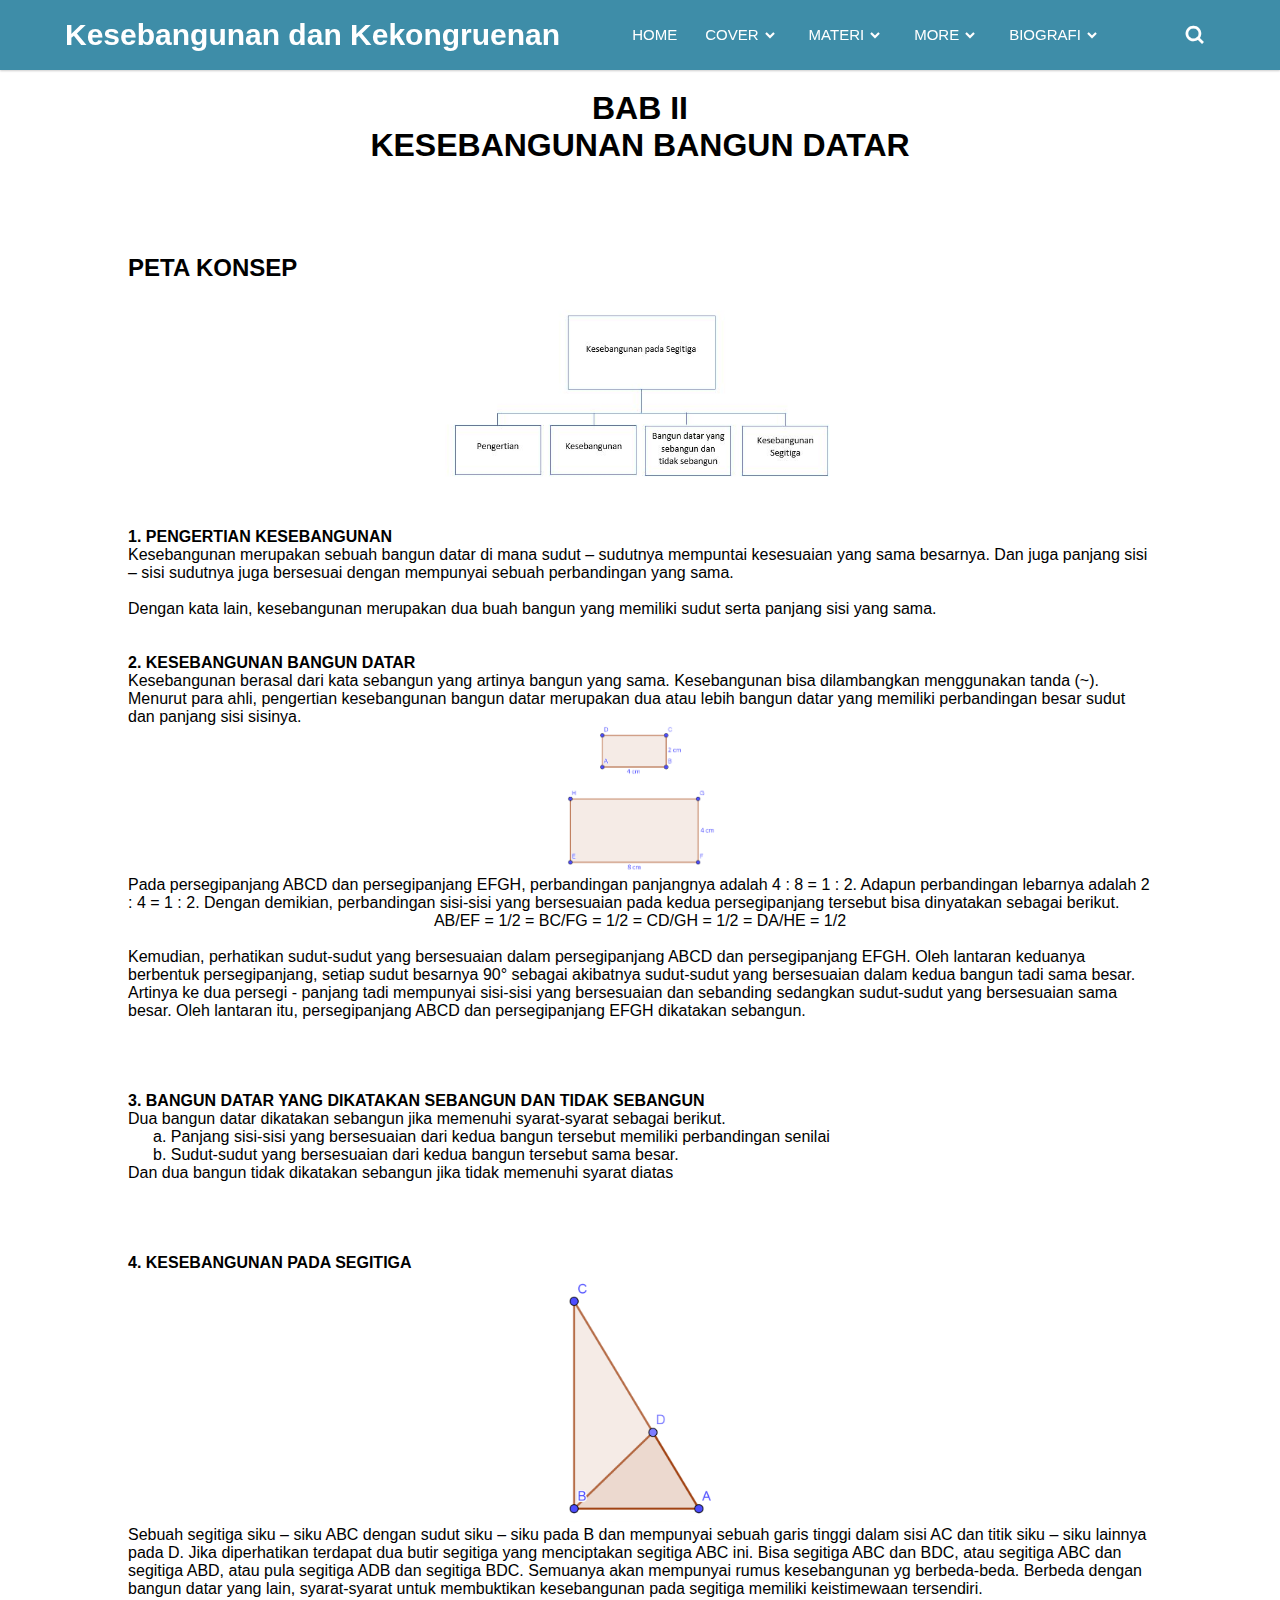
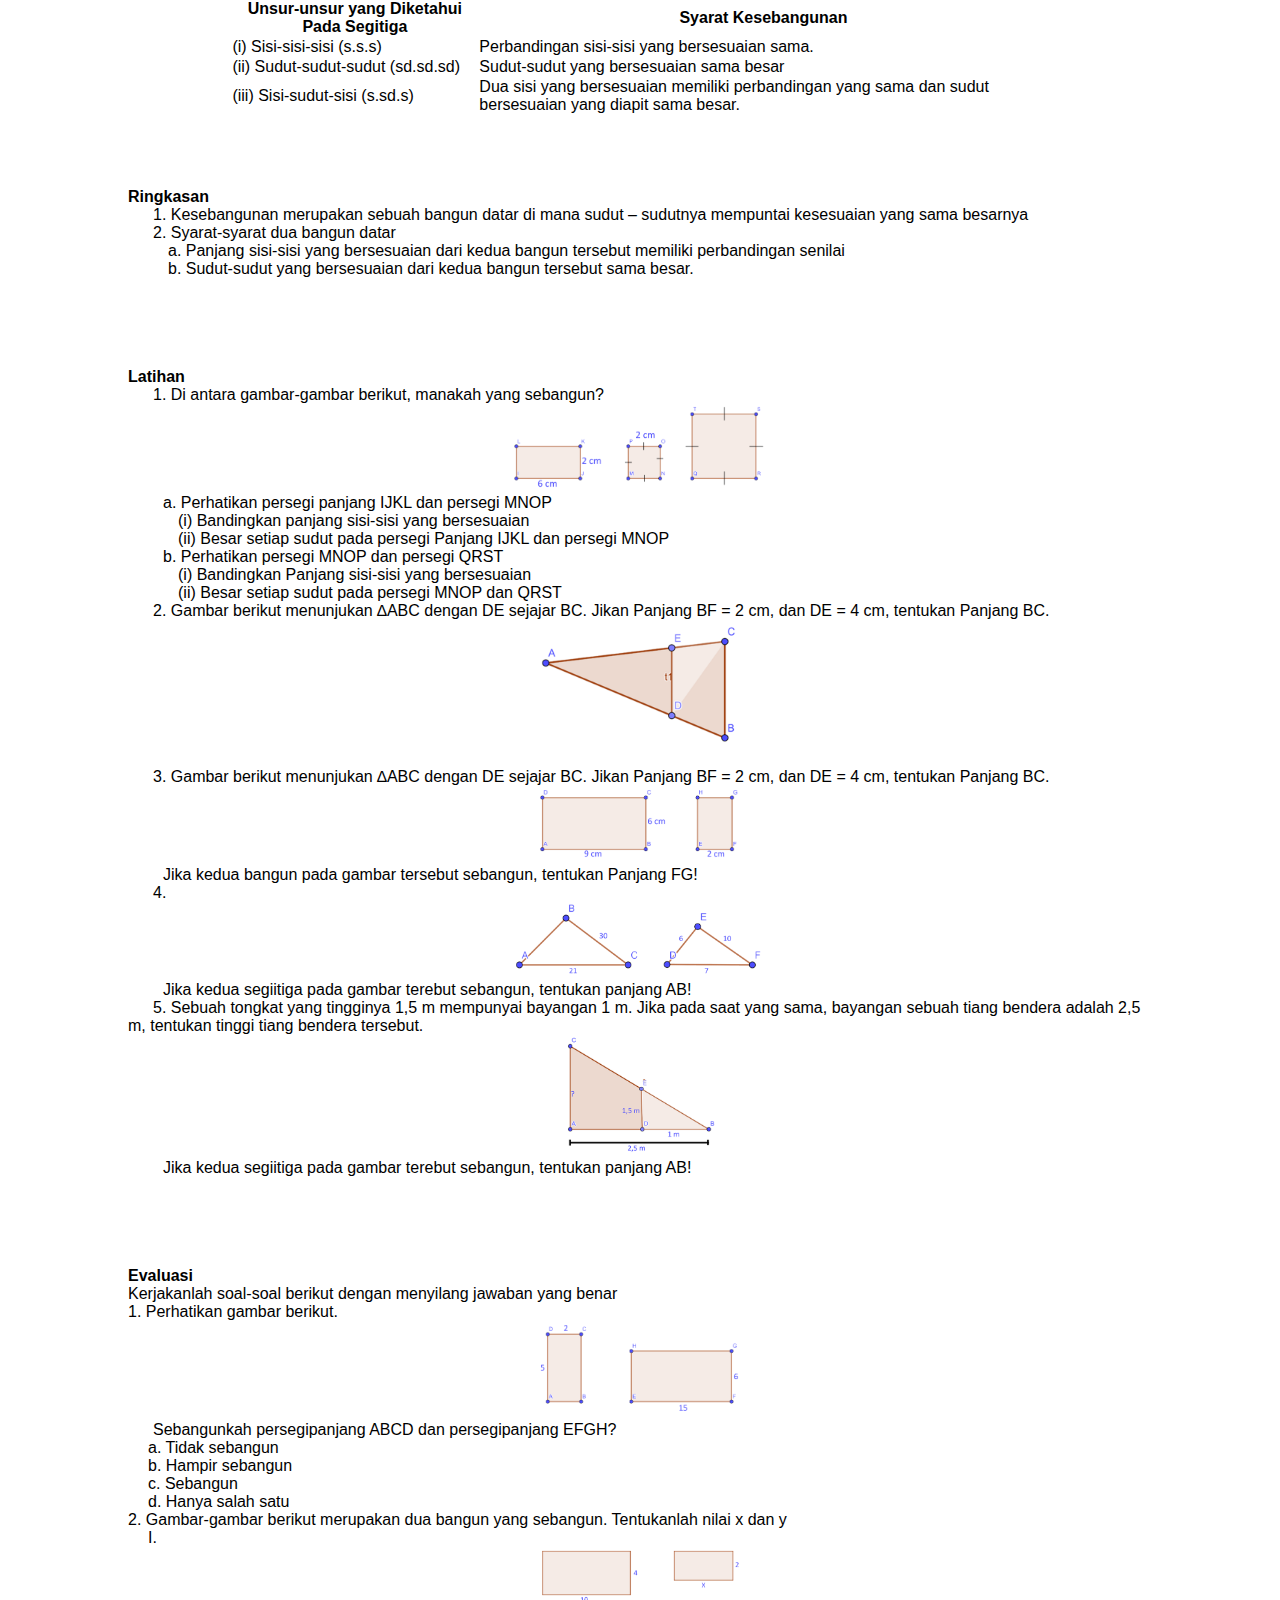
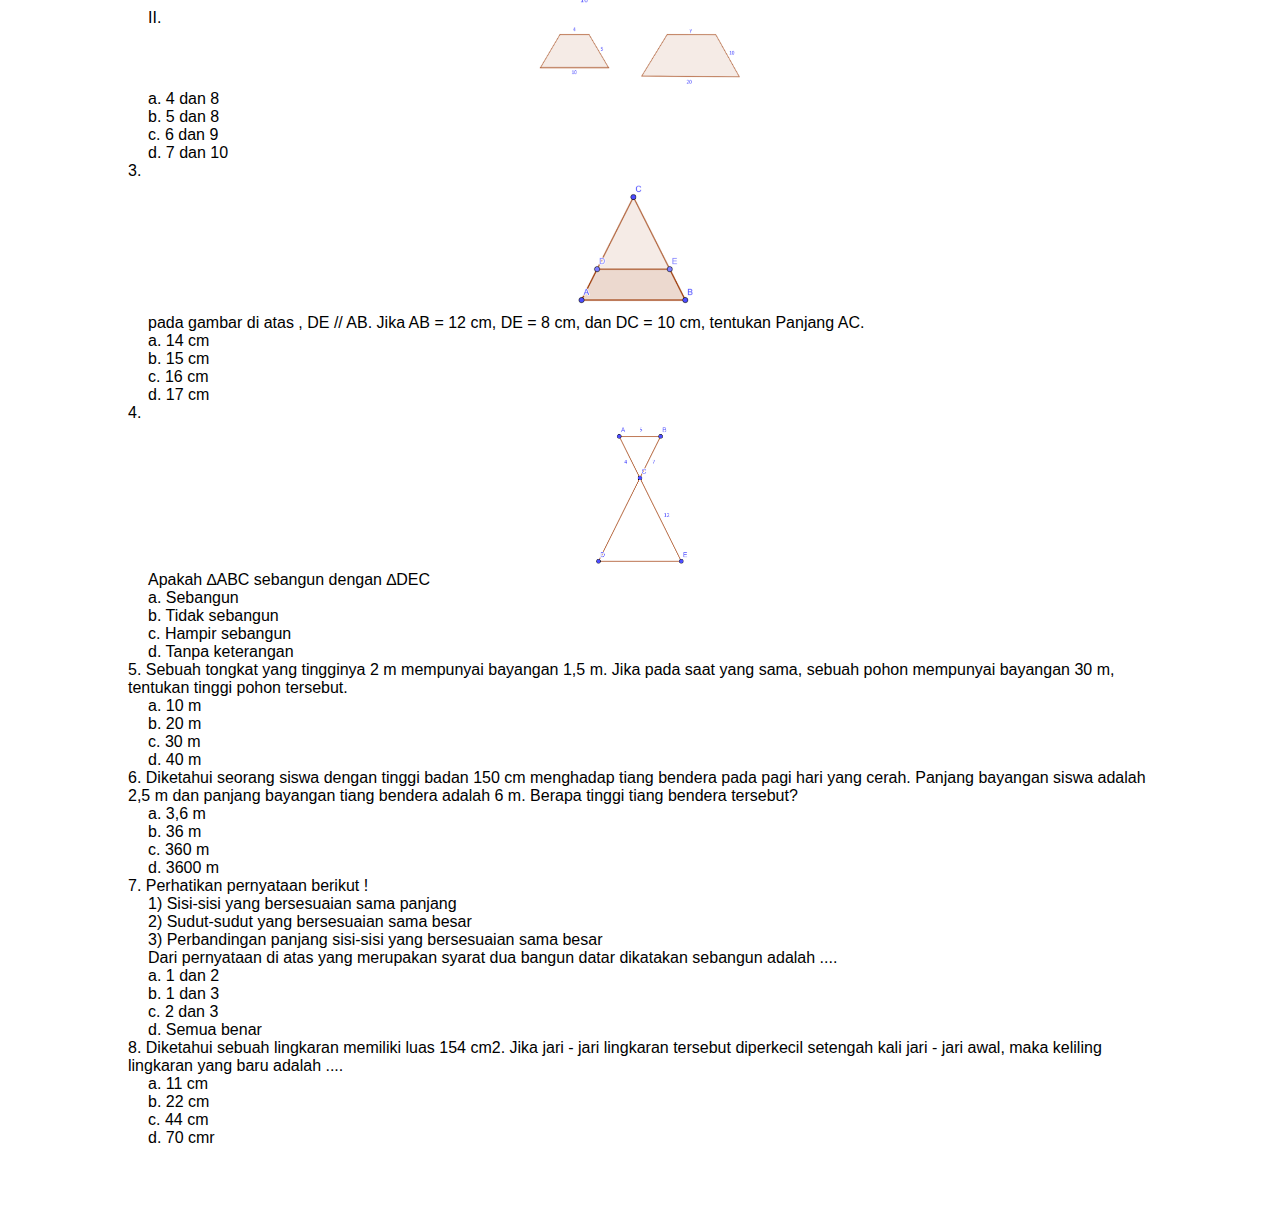
<file: kesebangunan bangun datar.html>
<!DOCTYPE html>
<!-- Designined by CodingLab | www.youtube.com/codinglabyt -->
<html lang="en" dir="ltr">
  <head>
    <meta charset="UTF-8">
    <title> Responsive Drop Down Navigation Menu | CodingLab </title>
    <link rel="stylesheet" href="style.css">
    <!-- Boxicons CDN Link -->
    <link href='https://unpkg.com/boxicons@2.0.7/css/boxicons.min.css' rel='stylesheet'>
     <meta name="viewport" content="width=device-width, initial-scale=1.0">
   </head>
<body>
  <nav>
    <div class="navbar">
      <i class='bx bx-menu'></i>
      <div class="logo"><a href="#">Kesebangunan dan Kekongruenan</a></div>
      <div class="nav-links">
        <div class="sidebar-logo">
          <span class="logo-name">CodingLab</span>
          <i class='bx bx-x' ></i>
        </div>
        <ul class="links">
          <li><a href="index.html">HOME</a></li>
          <li>
            
            <a href="cover.html">COVER</a>
            <i class='bx bxs-chevron-down htmlcss-arrow arrow  '></i>
            <ul class="htmlCss-sub-menu sub-menu">
              <li><a href="kata pengantar.html">Kata Pengantar</a></li>
              <li><a href="daftar isi.html">Daftar Isi</a></li>
              <li><a href="daftar gambar.html">Daftar Gambar</a></li>
              <li><a href="daftar tabel.html">Daftar Tabel</a></li>
              <li class="more">
                <span><a href="more_1.html">More</a>
                <i class='bx bxs-chevron-right arrow more-arrow'></i>
              </span>
                <ul class="more-sub-menu sub-menu">
                  <li><a href="pendahuluan.html">Pendahuluan</a></li>
                </ul>
              </li>
            </ul>
          </li>
          <li>
            <a href="materi.html">MATERI</a>
            <i class='bx bxs-chevron-down js-arrow arrow '></i>
            <ul class="js-sub-menu sub-menu">
              <li><a href="bangun datar.html">Bangun Datar</a></li>
              <li><a href="kesebangunan bangun datar.html">Kesebangunan Bangun Datar</a></li>
              <li><a href="kekongruenan bangun datar.html">Kekongruenan Bangun Datar</a></li>
            </ul>
          </li>
          <li><a href="more_2.html">MORE</a>
            <i class='bx bxs-chevron-down js-arrow arrow '></i>
            <ul class="js-sub-menu sub-menu">
              <li><a href="glosarium.html">Glosarium</a></li>
              <li><a href="daftar pustaka.html">Daftar Pustaka</a></li>
              <li><a href="bagian indeks.html">Indeks</a></li>
            </ul></li>
          <li><a href="biografi.html">BIOGRAFI</a>
            <i class='bx bxs-chevron-down js-arrow arrow '></i>
            <ul class="js-sub-menu sub-menu">
              <li><a href="hasan fauji.html">Hasan Fauji</a></li>
              <li><a href="aan hendrayana.html">Aan Hendrayana</a></li>  
        </ul>
      </div>
      <div class="search-box">
        <i class='bx bx-search'></i>
        <div class="input-box">
          <input type="text" placeholder="Search...">
        </div>
      </div>
    </div>
  </nav>

  <br></br>
  <br></br>
  <br>

<div class="container">
<h1 style="text-align:center ;">BAB II</h1>
<h1 style="text-align:center ;">KESEBANGUNAN BANGUN DATAR</h1>
<br></br>
<br></br>
<br><font size="5"><strong>PETA KONSEP</strong></font></br>
<tr>
    <center>
        <br><td rowspan="7"><img src="peta konsep_2.JPG" style float center, width="40%"></img></td>
    </center>
</tr>

<br></br>
  
    <div class="container-fluid">
    <strong>1. PENGERTIAN KESEBANGUNAN</strong>
    <p>
    Kesebangunan merupakan sebuah bangun datar di mana sudut – sudutnya mempuntai kesesuaian yang sama besarnya. Dan juga panjang sisi – sisi sudutnya juga bersesuai dengan mempunyai sebuah perbandingan yang sama.</br>
    <br>Dengan kata lain, kesebangunan merupakan dua buah bangun yang memiliki sudut serta panjang sisi yang sama.</br>
    </p>

    <br></br>
  
<div class="container-fluid">
  <strong>2. KESEBANGUNAN BANGUN DATAR</strong>
  <p>
      Kesebangunan berasal dari kata sebangun yang artinya bangun yang sama. Kesebangunan bisa dilambangkan menggunakan tanda (~). Menurut para ahli, pengertian kesebangunan bangun datar merupakan dua atau lebih bangun datar yang memiliki perbandingan besar sudut dan panjang sisi sisinya.</br>
      <tr>
          <center>
              <td rowspan="7"><img src="persegi panjang sebangun.png" style float center, width="15%"></img></td>
          </center>
      </tr>
      <p>Pada persegipanjang ABCD dan persegipanjang EFGH, perbandingan panjangnya adalah 4 : 8 = 1 : 2. Adapun perbandingan lebarnya adalah 2 : 4 = 1 : 2. Dengan demikian, perbandingan sisi-sisi yang bersesuaian pada kedua persegipanjang tersebut bisa dinyatakan sebagai berikut.</p>
      <p style="text-align: center;">AB/EF = 1/2 = BC/FG = 1/2 = CD/GH = 1/2 = DA/HE = 1/2</p>
      <br>Kemudian, perhatikan sudut-sudut yang bersesuaian dalam persegipanjang ABCD dan persegipanjang EFGH. Oleh lantaran keduanya berbentuk persegipanjang, setiap sudut besarnya 90° sebagai akibatnya sudut-sudut yang bersesuaian dalam kedua bangun tadi sama besar. Artinya ke dua persegi - panjang tadi mempunyai sisi-sisi yang bersesuaian dan sebanding sedangkan sudut-sudut yang bersesuaian sama besar. Oleh lantaran itu, persegipanjang ABCD dan persegipanjang EFGH dikatakan sebangun. </br>
  </p>

  <br></br>
  <br></br>

  <div class="container-fluid">
    <strong>3. BANGUN DATAR YANG DIKATAKAN SEBANGUN DAN TIDAK SEBANGUN</strong>
    <p>
        Dua bangun datar dikatakan sebangun jika memenuhi syarat-syarat sebagai berikut.<br>
    <p style="text-indent: 25px;">a. Panjang sisi-sisi yang bersesuaian dari kedua bangun tersebut memiliki perbandingan senilai</p>
    <p style="text-indent: 25px;">b. Sudut-sudut yang bersesuaian dari kedua bangun tersebut sama besar.</p>
    <p>Dan dua bangun tidak dikatakan sebangun jika tidak memenuhi syarat diatas</p>
    </p>

    <script src="https://code.jquery.com/jquery-3.2.1.slim.min.js" integrity="sha384-KJ3o2DKtIkvYIK3UENzmM7KCkRr/rE9/Qpg6aAZGJwFDMVNA/GpGFF93hXpG5KkN" crossorigin="anonymous"></script>
    <script src="https://cdn.jsdelivr.net/npm/popper.js@1.12.9/dist/umd/popper.min.js" integrity="sha384-ApNbgh9B+Y1QKtv3Rn7W3mgPxhU9K/ScQsAP7hUibX39j7fakFPskvXusvfa0b4Q" crossorigin="anonymous"></script>
    <script src="https://cdn.jsdelivr.net/npm/bootstrap@4.0.0/dist/js/bootstrap.min.js" integrity="sha384-JZR6Spejh4U02d8jOt6vLEHfe/JQGiRRSQQxSfFWpi1MquVdAyjUar5+76PVCmYl" crossorigin="anonymous"></script>

    <br></br>
    <br></br>

    <div class="container-fluid">
      <strong>4. KESEBANGUNAN PADA SEGITIGA</strong>
      <p>
          <tr>
              <center>
                  <td rowspan="7"><img src="segitiga siku-siku.png" style float center, width="15%"></img></td>
              </center>
          </tr>
          <p>Sebuah segitiga siku – siku ABC dengan sudut siku – siku pada B dan mempunyai sebuah garis tinggi dalam sisi AC dan titik siku – siku lainnya pada D. Jika diperhatikan terdapat dua butir segitiga yang menciptakan segitiga ABC ini. Bisa segitiga ABC dan BDC, atau segitiga ABC dan segitiga ABD, atau pula segitiga ADB dan segitiga BDC. Semuanya akan mempunyai rumus kesebangunan yg berbeda-beda. Berbeda dengan bangun datar yang lain, syarat-syarat untuk membuktikan kesebangunan pada segitiga memiliki keistimewaan tersendiri.</p>
          <div class="container">
              <table class="table table-bordered table-primary table-striped">
                <thead>
                  <tr>
                    <th>Unsur-unsur yang Diketahui Pada Segitiga</th>
                    <th>Syarat Kesebangunan</th>
                  </tr>
                </thead>
                <tbody>
                  <tr>
                    <td>(i) Sisi-sisi-sisi (s.s.s)</td>
                    <td>Perbandingan sisi-sisi yang bersesuaian sama.</td>
                  </tr>
                  <tr>
                    <td>(ii) Sudut-sudut-sudut (sd.sd.sd)</td>
                    <td>Sudut-sudut yang bersesuaian sama besar</td>
                  </tr>
                  <tr>
                    <td>(iii) Sisi-sudut-sisi (s.sd.s)</td>
                    <td>Dua sisi yang bersesuaian memiliki perbandingan yang sama dan sudut bersesuaian yang diapit sama besar.</td>
                  </tr>
                </tbody>
              </table>
            </div>
      </p>
  
      <br></br>
      <br></br>

      <div class="container-fluid">
        <Strong>Ringkasan</Strong>
            <p style="text-indent: 25px;">1. Kesebangunan merupakan sebuah bangun datar di mana sudut – sudutnya mempuntai kesesuaian yang sama besarnya</p>
            <p style="text-indent: 25px;">2. Syarat-syarat dua bangun datar</p>
            <p style="text-indent: 40px;">a. Panjang sisi-sisi yang bersesuaian dari kedua bangun tersebut memiliki perbandingan senilai</p>
            <p style="text-indent: 40px;">b. Sudut-sudut yang bersesuaian dari kedua bangun tersebut sama besar.</p>
    
            <br></br>
      <br></br>
      <br>

      <div class="container-fluid">
    <Strong>Latihan</Strong>
    <p>
        <p style="text-indent: 25px;">1. Di antara gambar-gambar berikut, manakah yang sebangun?</p>
        <tr>
            <center>
                <td rowspan="7"><img src="tiga persegi.png" style float center, width="25%"></img></td>
            </center>
        </tr> 
        <p style="text-indent: 35px;">a. Perhatikan persegi panjang IJKL dan persegi MNOP</p>
        <p style="text-indent: 50px;">(i) Bandingkan panjang sisi-sisi yang bersesuaian</p>
        <p style="text-indent: 50px;">(ii)	Besar setiap sudut pada persegi Panjang IJKL dan persegi MNOP</p>
        <p style="text-indent: 35px;">b. Perhatikan persegi MNOP dan persegi QRST</p>
        <p style="text-indent: 50px;">(i) Bandingkan Panjang sisi-sisi yang bersesuaian</p>
        <p style="text-indent: 50px;">(ii)	Besar setiap sudut pada persegi MNOP dan QRST</p>

        <p style="text-indent: 25px;">2. Gambar berikut menunjukan ∆ABC dengan DE sejajar BC. Jikan Panjang BF = 2 cm, dan DE = 4 cm, tentukan Panjang BC.</p>
        <tr>
            <center>
                <td rowspan="7"><img src="segitiga abcde.png" style float center, width="20%"></img></td>
            </center>
        </tr>

        <br><p style="text-indent: 25px;">3. Gambar berikut menunjukan ∆ABC dengan DE sejajar BC. Jikan Panjang BF = 2 cm, dan DE = 4 cm, tentukan Panjang BC.</p>
        <center>
            <td rowspan="7"><img src="persegi panjang berdiri-tidur.png" style float center, width="20%"></img></td>
        </center>
        <p style="text-indent: 35px;">Jika kedua bangun pada gambar tersebut sebangun, tentukan Panjang FG!</p>
    
        <p style="text-indent: 25px;">4.</p>
        <center>
            <td rowspan="7"><img src="dua segitiga.png" style float center, width="25%"></img></td>
        </center>
            <p style="text-indent: 35px;">Jika kedua segiitiga pada gambar terebut sebangun, tentukan panjang AB!</p>
   
        <p style="text-indent: 25px;">5.	Sebuah tongkat yang tingginya 1,5 m mempunyai bayangan 1 m. Jika pada saat yang sama, bayangan sebuah tiang bendera adalah 2,5 m, tentukan tinggi tiang bendera tersebut.</p>
        <center>
            <td rowspan="7"><img src="segitiga bab ii.png" style float center, width="15%"></img></td>
        </center>
             <p style="text-indent: 35px;">Jika kedua segiitiga pada gambar terebut sebangun, tentukan panjang AB!</p>
    </p>

    <br></br>
    <br></br>
    <br>

    <div class="container-fluid">
  <Strong>Evaluasi</Strong>
  <p>Kerjakanlah soal-soal berikut dengan menyilang jawaban yang benar</p>
  <p>1. Perhatikan gambar berikut.
      <center>
          <td rowspan="7"><img src="persegi panjang_evaluasipng.png" style float center, width="20%"></img></td>
      </center> 
      <p style="text-indent: 25px;">Sebangunkah persegipanjang ABCD dan persegipanjang EFGH?</p>
      <p style="text-indent: 20px;">a. Tidak sebangun</p>
      <p style="text-indent: 20px;">b. Hampir sebangun</p>
      <p style="text-indent: 20px;">c. Sebangun</p>
      <p style="text-indent: 20px;">d. Hanya salah satu</p>
  </p>   
  <p>2. Gambar-gambar berikut merupakan dua bangun yang sebangun. Tentukanlah nilai x dan y
      <p style="text-indent: 20px;">I. 
          <center>
              <td rowspan="7"><img src="persegi panjang kongruen.png" style float center, width="20%"></img></td>
          </center></p>
      <p style="text-indent: 20px;">II. 
          <center>
          <td rowspan="7"><img src="trapesium bab ii.png" style float center, width="20%"></img></td>
      </center></p>
      <p style="text-indent: 20px;">a. 4 dan 8</p>
      <p style="text-indent: 20px;">b. 5 dan 8</p>
      <p style="text-indent: 20px;">c. 6 dan 9</p>
      <p style="text-indent: 20px;">d. 7 dan 10</p>
  </p>  
  <p>3.
      <center>
          <td rowspan="7"><img src="segitiga_evaluasi.png" style float center, width="13%"></img></td>
      </center></p>
      <p style="text-indent: 20px;">pada gambar di atas , DE // AB. Jika AB = 12 cm, DE = 8 cm, dan DC = 10 cm, tentukan Panjang AC.</p>
      <p style="text-indent: 20px;">a. 14 cm</p>
      <p style="text-indent: 20px;">b. 15 cm</p>
      <p style="text-indent: 20px;">c. 16 cm</p>
      <p style="text-indent: 20px;">d. 17 cm</p>
  </p>  
  <p>4. 
      <center>
          <td rowspan="7"><img src="segitiga jam pasir.png" style float center, width="10%"></img></td>
      </center></p>
      <p style="text-indent: 20px;">Apakah ∆ABC sebangun dengan ∆DEC</p>
      <p style="text-indent: 20px;">a. Sebangun</p>
      <p style="text-indent: 20px;">b. Tidak sebangun</p>
      <p style="text-indent: 20px;">c. Hampir sebangun</p>
      <p style="text-indent: 20px;">d. Tanpa keterangan</p>
  </p>  
  <p>5. Sebuah tongkat yang tingginya 2 m mempunyai bayangan 1,5 m. Jika pada saat yang sama, sebuah pohon mempunyai bayangan 30 m, tentukan tinggi pohon tersebut.
      <p style="text-indent: 20px;">a. 10 m</p>
      <p style="text-indent: 20px;">b. 20 m</p>
      <p style="text-indent: 20px;">c. 30 m</p>
      <p style="text-indent: 20px;">d. 40 m</p>
  </p>    
  <p>6. Diketahui seorang siswa dengan tinggi badan 150 cm menghadap tiang bendera pada pagi hari yang cerah. Panjang bayangan siswa adalah 2,5 m dan panjang bayangan tiang bendera adalah 6 m. Berapa tinggi tiang bendera tersebut?
      <p style="text-indent: 20px;">a. 3,6 m</p>
      <p style="text-indent: 20px;">b. 36 m</p>
      <p style="text-indent: 20px;">c. 360 m</p>
      <p style="text-indent: 20px;">d. 3600 m</p>
  </p>   
  <p>7. Perhatikan pernyataan berikut ! 
      <p style="text-indent: 20px;">1) Sisi-sisi yang bersesuaian sama panjang </p>
      <p style="text-indent: 20px;">2) Sudut-sudut yang bersesuaian sama besar </p>
      <p style="text-indent: 20px;">3) Perbandingan panjang sisi-sisi yang bersesuaian sama besar  </p>
      <p style="text-indent: 20px;">Dari pernyataan di atas yang merupakan syarat dua bangun datar dikatakan sebangun adalah .... </p>
      <p style="text-indent: 20px;">a. 1 dan 2</p>
      <p style="text-indent: 20px;">b. 1 dan 3</p>
      <p style="text-indent: 20px;">c. 2 dan 3</p>
      <p style="text-indent: 20px;">d. Semua benar</p>
  </p>        
  <p>8. Diketahui sebuah lingkaran memiliki luas 154 cm2. Jika jari - jari lingkaran tersebut diperkecil setengah kali jari - jari awal, maka keliling lingkaran yang baru adalah ....
      <p style="text-indent: 20px;">a. 11 cm</p>
      <p style="text-indent: 20px;">b. 22 cm</p>
      <p style="text-indent: 20px;">c. 44 cm</p>
      <p style="text-indent: 20px;">d. 70 cmr</p>
  </p>   
  <br></br>
      <br></br>
      
</body>
</html>
</file>
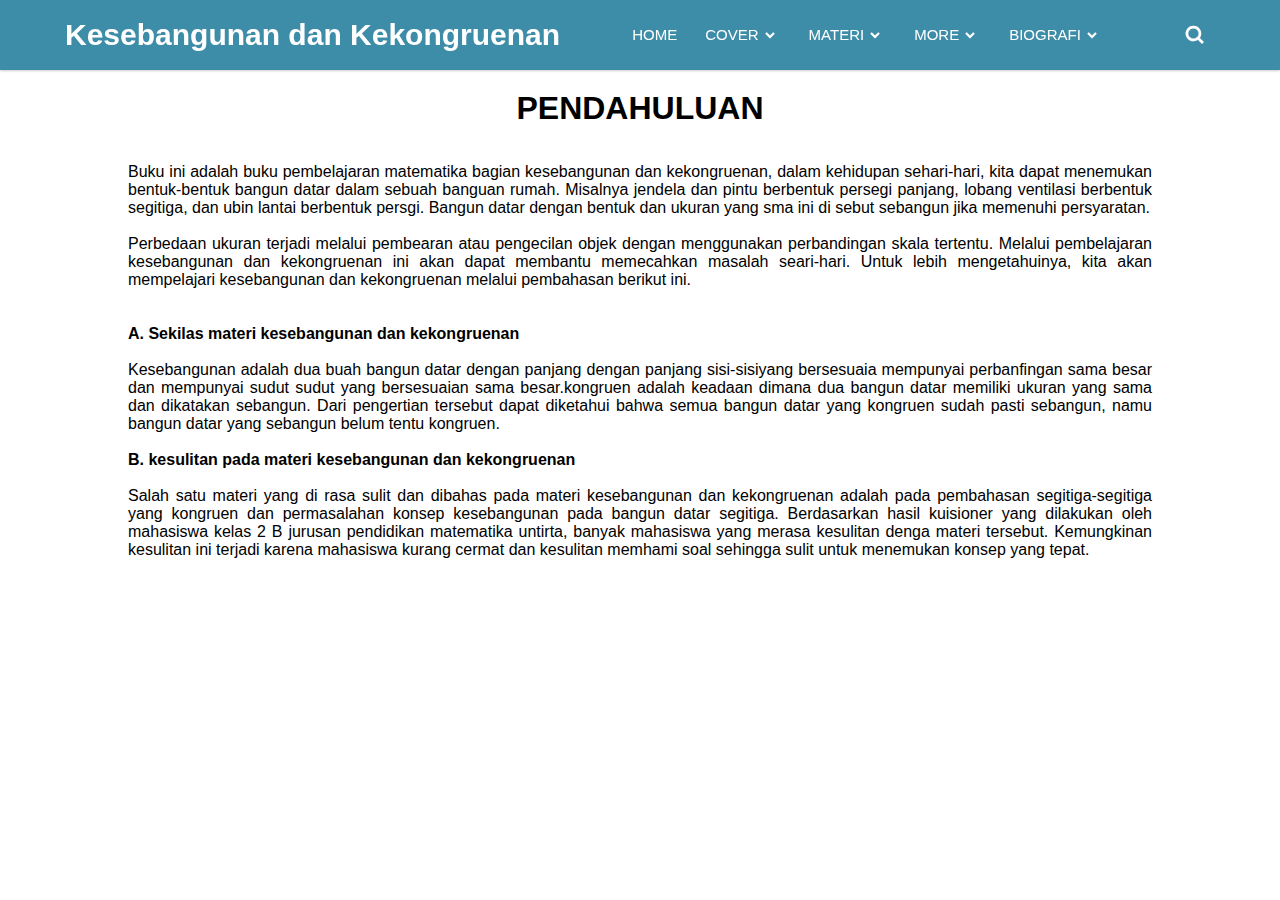
<file: pendahuluan.html>
<!DOCTYPE html>
<!-- Designined by CodingLab | www.youtube.com/codinglabyt -->
<html lang="en" dir="ltr">
  <head>
    <meta charset="UTF-8">
    <title> Responsive Drop Down Navigation Menu | CodingLab </title>
    <link rel="stylesheet" href="style.css">
    <!-- Boxicons CDN Link -->
    <link href='https://unpkg.com/boxicons@2.0.7/css/boxicons.min.css' rel='stylesheet'>
     <meta name="viewport" content="width=device-width, initial-scale=1.0">
   </head>
<body>
  <nav>
    <div class="navbar">
      <i class='bx bx-menu'></i>
      <div class="logo"><a href="#">Kesebangunan dan Kekongruenan</a></div>
      <div class="nav-links">
        <div class="sidebar-logo">
          <span class="logo-name">CodingLab</span>
          <i class='bx bx-x' ></i>
        </div>
        <ul class="links">
          <li><a href="index.html">HOME</a></li>
          <li>
            
            <a href="cover.html">COVER</a>
            <i class='bx bxs-chevron-down htmlcss-arrow arrow  '></i>
            <ul class="htmlCss-sub-menu sub-menu">
              <li><a href="kata pengantar.html">Kata Pengantar</a></li>
              <li><a href="daftar isi.html">Daftar Isi</a></li>
              <li><a href="daftar gambar.html">Daftar Gambar</a></li>
              <li><a href="daftar tabel.html">Daftar Tabel</a></li>
              <li class="more">
                <span><a href="more_1.html">More</a>
                <i class='bx bxs-chevron-right arrow more-arrow'></i>
              </span>
                <ul class="more-sub-menu sub-menu">
                  <li><a href="pendahuluan.html">Pendahuluan</a></li>
                </ul>
              </li>
            </ul>
          </li>
          <li>
            <a href="materi.html">MATERI</a>
            <i class='bx bxs-chevron-down js-arrow arrow '></i>
            <ul class="js-sub-menu sub-menu">
              <li><a href="bangun datar.html">Bangun Datar</a></li>
              <li><a href="kesebangunan bangun datar.html">Kesebangunan Bangun Datar</a></li>
              <li><a href="kekongruenan bangun datar.html">Kekongruenan Bangun Datar</a></li>
            </ul>
          </li>
          <li><a href="more_2.html">MORE</a>
            <i class='bx bxs-chevron-down js-arrow arrow '></i>
            <ul class="js-sub-menu sub-menu">
              <li><a href="glosarium.html">Glosarium</a></li>
              <li><a href="daftar pustaka.html">Daftar Pustaka</a></li>
              <li><a href="bagian indeks.html">Indeks</a></li>
            </ul></li>
          <li><a href="biografi.html">BIOGRAFI</a>
            <i class='bx bxs-chevron-down js-arrow arrow '></i>
            <ul class="js-sub-menu sub-menu">
              <li><a href="hasan fauji.html">Hasan Fauji</a></li>
              <li><a href="aan hendrayana.html">Aan Hendrayana</a></li>  
        </ul>
      </div>
      <div class="search-box">
        <i class='bx bx-search'></i>
        <div class="input-box">
          <input type="text" placeholder="Search...">
        </div>
      </div>
    </div>
  </nav>

  <br></br>
  <br></br>
  <br>

  <div class="container">
<h1 style="text-align:center ;">PENDAHULUAN</h1>
<br></br>


<p style="text-align: justify">
    Buku ini adalah buku pembelajaran matematika bagian kesebangunan dan kekongruenan, dalam kehidupan sehari-hari, kita dapat menemukan bentuk-bentuk bangun datar dalam sebuah banguan rumah. Misalnya jendela dan pintu berbentuk persegi panjang, lobang ventilasi berbentuk segitiga, dan ubin lantai berbentuk persgi. Bangun datar dengan bentuk dan ukuran yang sma ini di sebut sebangun jika memenuhi persyaratan.
</p>
<br>
<p style="text-align: justify">Perbedaan ukuran terjadi melalui pembearan atau pengecilan objek dengan menggunakan perbandingan skala tertentu. Melalui pembelajaran kesebangunan dan kekongruenan ini akan dapat membantu memecahkan masalah seari-hari. Untuk lebih mengetahuinya, kita akan mempelajari kesebangunan dan kekongruenan melalui pembahasan berikut ini.</p> 
<br>
<br><strong>A. Sekilas materi kesebangunan dan kekongruenan</strong>
<br></br>
<p style="text-align: justify">
  Kesebangunan adalah dua buah bangun datar dengan panjang dengan panjang sisi-sisiyang bersesuaia mempunyai perbanfingan sama besar dan mempunyai sudut sudut yang bersesuaian sama besar.kongruen adalah keadaan dimana dua bangun datar memiliki ukuran yang sama dan dikatakan sebangun. Dari pengertian tersebut dapat diketahui bahwa semua bangun datar yang kongruen sudah pasti sebangun, namu bangun datar yang sebangun belum tentu kongruen.
</p>
<br><strong>B. kesulitan pada materi kesebangunan dan kekongruenan </strong>
<br></br>
<p style="text-align: justify">
    Salah satu materi yang di rasa sulit dan dibahas pada materi kesebangunan dan kekongruenan adalah pada pembahasan segitiga-segitiga yang kongruen dan permasalahan konsep kesebangunan pada bangun datar segitiga. Berdasarkan hasil kuisioner yang dilakukan oleh mahasiswa kelas 2 B jurusan pendidikan matematika untirta, banyak mahasiswa yang merasa kesulitan denga materi tersebut. Kemungkinan kesulitan ini terjadi karena mahasiswa kurang cermat dan kesulitan memhami soal sehingga sulit untuk menemukan konsep yang tepat. 
</p>
</p>

</body>
</html>
</file>
<file: style.css>
/* Googlefont Poppins CDN Link */
@import url('https://fonts.googleapis.com/css2?family=Poppins:wght@200;300;400;500;600;700&display=swap');
*{
  margin: 0;
  padding: 0;
  box-sizing: border-box;
  font-family: 'Poppins', sans-serif;
}
body{
  min-height: 100vh;
}
nav{
  position: fixed;
  top: 0;
  left: 0;
  width: 100%;
  height: 100%;
  height: 70px;
  background: #3E8DA8;
  box-shadow: 0 1px 2px rgba(0, 0, 0, 0.2);
  z-index: 99;
}
nav .navbar{
  height: 100%;
  max-width: 1250px;
  width: 100%;
  display: flex;
  align-items: center;
  justify-content: space-between;
  margin: auto;
  /* background: red; */
  padding: 0 50px;
}
.navbar .logo a{
  font-size: 30px;
  color: #fff;
  text-decoration: none;
  font-weight: 600;
}
nav .navbar .nav-links{
  line-height: 70px;
  height: 100%;
}
nav .navbar .links{
  display: flex;
}
nav .navbar .links li{
  position: relative;
  display: flex;
  align-items: center;
  justify-content: space-between;
  list-style: none;
  padding: 0 14px;
}
nav .navbar .links li a{
  height: 100%;
  text-decoration: none;
  white-space: nowrap;
  color: #fff;
  font-size: 15px;
  font-weight: 500;
}
.links li:hover .htmlcss-arrow,
.links li:hover .js-arrow{
  transform: rotate(180deg);
  }

nav .navbar .links li .arrow{
  /* background: red; */
  height: 100%;
  width: 22px;
  line-height: 70px;
  text-align: center;
  display: inline-block;
  color: #fff;
  transition: all 0.3s ease;
}
nav .navbar .links li .sub-menu{
  position: absolute;
  top: 70px;
  left: 0;
  line-height: 40px;
  background: #3E8DA8;
  box-shadow: 0 1px 2px rgba(0, 0, 0, 0.2);
  border-radius: 0 0 4px 4px;
  display: none;
  z-index: 2;
}
nav .navbar .links li:hover .htmlCss-sub-menu,
nav .navbar .links li:hover .js-sub-menu{
  display: block;
}
.navbar .links li .sub-menu li{
  padding: 0 22px;
  border-bottom: 1px solid rgba(255,255,255,0.1);
}
.navbar .links li .sub-menu a{
  color: #fff;
  font-size: 15px;
  font-weight: 500;
}
.navbar .links li .sub-menu .more-arrow{
  line-height: 40px;
}
.navbar .links li .htmlCss-more-sub-menu{
  /* line-height: 40px; */
}
.navbar .links li .sub-menu .more-sub-menu{
  position: absolute;
  top: 0;
  left: 100%;
  border-radius: 0 4px 4px 4px;
  z-index: 1;
  display: none;
}
.links li .sub-menu .more:hover .more-sub-menu{
  display: block;
}
.navbar .search-box{
  position: relative;
   height: 40px;
  width: 40px;
}
.navbar .search-box i{
  position: absolute;
  height: 100%;
  width: 100%;
  line-height: 40px;
  text-align: center;
  font-size: 22px;
  color: #fff;
  font-weight: 600;
  cursor: pointer;
  transition: all 0.3s ease;
}
.navbar .search-box .input-box{
  position: absolute;
  right: calc(100% - 40px);
  top: 80px;
  height: 60px;
  width: 300px;
  background: #3E8DA8;
  border-radius: 6px;
  opacity: 0;
  pointer-events: none;
  transition: all 0.4s ease;
}
.navbar.showInput .search-box .input-box{
  top: 65px;
  opacity: 1;
  pointer-events: auto;
  background: #3E8DA8;
}
.search-box .input-box::before{
  content: '';
  position: absolute;
  height: 20px;
  width: 20px;
  background: #3E8DA8;
  right: 10px;
  top: -6px;
  transform: rotate(45deg);
}
.search-box .input-box input{
  position: absolute;
  top: 50%;
  left: 50%;
  border-radius: 4px;
  transform: translate(-50%, -50%);
  height: 35px;
  width: 280px;
  outline: none;
  padding: 0 15px;
  font-size: 16px;
  border: none;
}
.navbar .nav-links .sidebar-logo{
  display: none;
}
.navbar .bx-menu{
  display: none;
}


@media (max-width:920px) {
  nav .navbar{
    max-width: 100%;
    padding: 0 25px;
  }

  nav .navbar .logo a{
    font-size: 27px;
  }
  nav .navbar .links li{
    padding: 0 10px;
    white-space: nowrap;
  }
  nav .navbar .links li a{
    font-size: 15px;
  }
}


* {
	padding:0;
	margin:0;
	font-family: sans-serif;
}
a {
	color: inherit;
	text-decoration: none;
}
.medsos {
	padding:5px 0;
	background-color: #148F77;
}
.medsos ul li {
	display: inline-block;
	color: #fff;
	margin-right: 10px;
}
.container {
	width:80%;
	margin:0 auto;
}
.container:after {
	content:'';
	display: block;
	clear: both;
}
header h1 {
	float: left;
	padding:15px 0;
	color: #148F77;
}
header ul {
	float: right;
}
header ul li {
	display: inline-block;
}
header ul li a {
	padding:25px 20px;
	display: inline-block;
}
header ul li a:hover {
	background-color: #148F77;
	color: #fff;
}
.active {
	background-color: #148F77;
	color: #fff;
}
.banner {
	height: 60vh;
	background-image: url('../img/banner.jpg');
	background-size: cover;
	position: relative;
	display: flex;
	justify-content: center;
	align-items: center;
}
.banner:after {
	content:'';
	display: block;
	position: absolute;
	top: 0;
	left: 0;
	right: 0;
	bottom: 0;
	
}
.banner h2 {
	color: #fff;
	z-index: 1;
	padding: 20px 25px;
	border:3px solid #fff;
}
section {
	padding:50px 0;
}
section h3 {
	text-align: center;
	padding:20px 0;
	color: #148F77;
	margin-bottom: 25px;
}
.about,
.service {
	padding-bottom: 100px;
}
.about p {
	color: #666;
	word-spacing: 2px;
	line-height: 25px;
	margin-bottom: 20px;
	text-align: center;
}
.service {
	background-color: #f9f9f9;
}
.box {
	color: #148F77;
}
.box:after {
	content: '';
	display: block;
	clear: both;
}
.box .col-4 {
	width:25%;
	padding:20px;
	box-sizing: border-box;
	text-align: center;
	float: left;
}
.icon {
	width:70px;
	height:70px;
	border:1px solid;
	border-radius: 50%;
	text-align: center;
	line-height: 70px;
	font-size: 20px;
	margin:0 auto;
}
.box .col-4 h4 {
	margin:20px 0;
}
footer {
	padding:30px 0;
	background-color: #333;
	color: #fff;
	text-align: center;
}
.bg-loader {
	background-color: #eee;
	position: fixed;
	top: 0;
	left: 0;
	right: 0;
	bottom: 0;
	z-index: 9999;
	display: flex;
	justify-content: center;
	align-items: center;
}
.bg-loader .loader {
	width:100px;
	height: 100px;
	border:3px solid #fff;
	border-radius: 50%;
	border-top-color: #148F77;
	border-right-color: #148F77;
	border-bottom-color: #148F77;
	animation: puterin .8s linear infinite;
}
.label {
	background-color: #148F77;
	color: #fff;
}
@keyframes puterin {
	100% {
		transform: rotate(360deg);
	}
}
@media screen and (max-width: 768px){
	.container {
		width:90%;
	}
	header h1 {
		text-align: center;
		float: none;
	}
	header ul {
		text-align: center;
		float: none;
	}
	.box .col-4 {
		width:100%;
		float: none;
		margin-bottom: 20px;
	}
}


@media (max-width:800px){
  nav{
    /* position: relative; */
  }
  .navbar .bx-menu{
    display: block;
  }
  nav .navbar .nav-links{
    position: fixed;
    top: 0;
    left: -100%;
    display: block;
    max-width: 270px;
    width: 100%;
    background:  #3E8DA8;
    line-height: 40px;
    padding: 20px;
    box-shadow: 0 5px 10px rgba(0, 0, 0, 0.2);
    transition: all 0.5s ease;
    z-index: 1000;
  }
  .navbar .nav-links .sidebar-logo{
    display: flex;
    align-items: center;
    justify-content: space-between;
  }
  .sidebar-logo .logo-name{
    font-size: 25px;
    color: #fff;
  }
    .sidebar-logo  i,
    .navbar .bx-menu{
      font-size: 25px;
      color: #fff;
    }
  nav .navbar .links{
    display: block;
    margin-top: 20px;
  }
  nav .navbar .links li .arrow{
    line-height: 40px;
  }
nav .navbar .links li{
    display: block;
  }
nav .navbar .links li .sub-menu{
  position: relative;
  top: 0;
  box-shadow: none;
  display: none;
}
nav .navbar .links li .sub-menu li{
  border-bottom: none;

}
.navbar .links li .sub-menu .more-sub-menu{
  display: none;
  position: relative;
  left: 0;
}
.navbar .links li .sub-menu .more-sub-menu li{
  display: flex;
  align-items: center;
  justify-content: space-between;
}
.links li:hover .htmlcss-arrow,
.links li:hover .js-arrow{
  transform: rotate(0deg);
  }
  .navbar .links li .sub-menu .more-sub-menu{
    display: none;
  }
  .navbar .links li .sub-menu .more span{
    /* background: red; */
    display: flex;
    align-items: center;
    /* justify-content: space-between; */
  }

  .links li .sub-menu .more:hover .more-sub-menu{
    display: none;
  }
  nav .navbar .links li:hover .htmlCss-sub-menu,
  nav .navbar .links li:hover .js-sub-menu{
    display: none;
  }
.navbar .nav-links.show1 .links .htmlCss-sub-menu,
  .navbar .nav-links.show3 .links .js-sub-menu,
  .navbar .nav-links.show2 .links .more .more-sub-menu{
      display: block;
    }
    .navbar .nav-links.show1 .links .htmlcss-arrow,
    .navbar .nav-links.show3 .links .js-arrow{
        transform: rotate(180deg);
}
    .navbar .nav-links.show2 .links .more-arrow{
      transform: rotate(90deg);
    }
}
@media (max-width:370px){
  nav .navbar .nav-links{
  max-width: 100%;
} 
}
</file>
